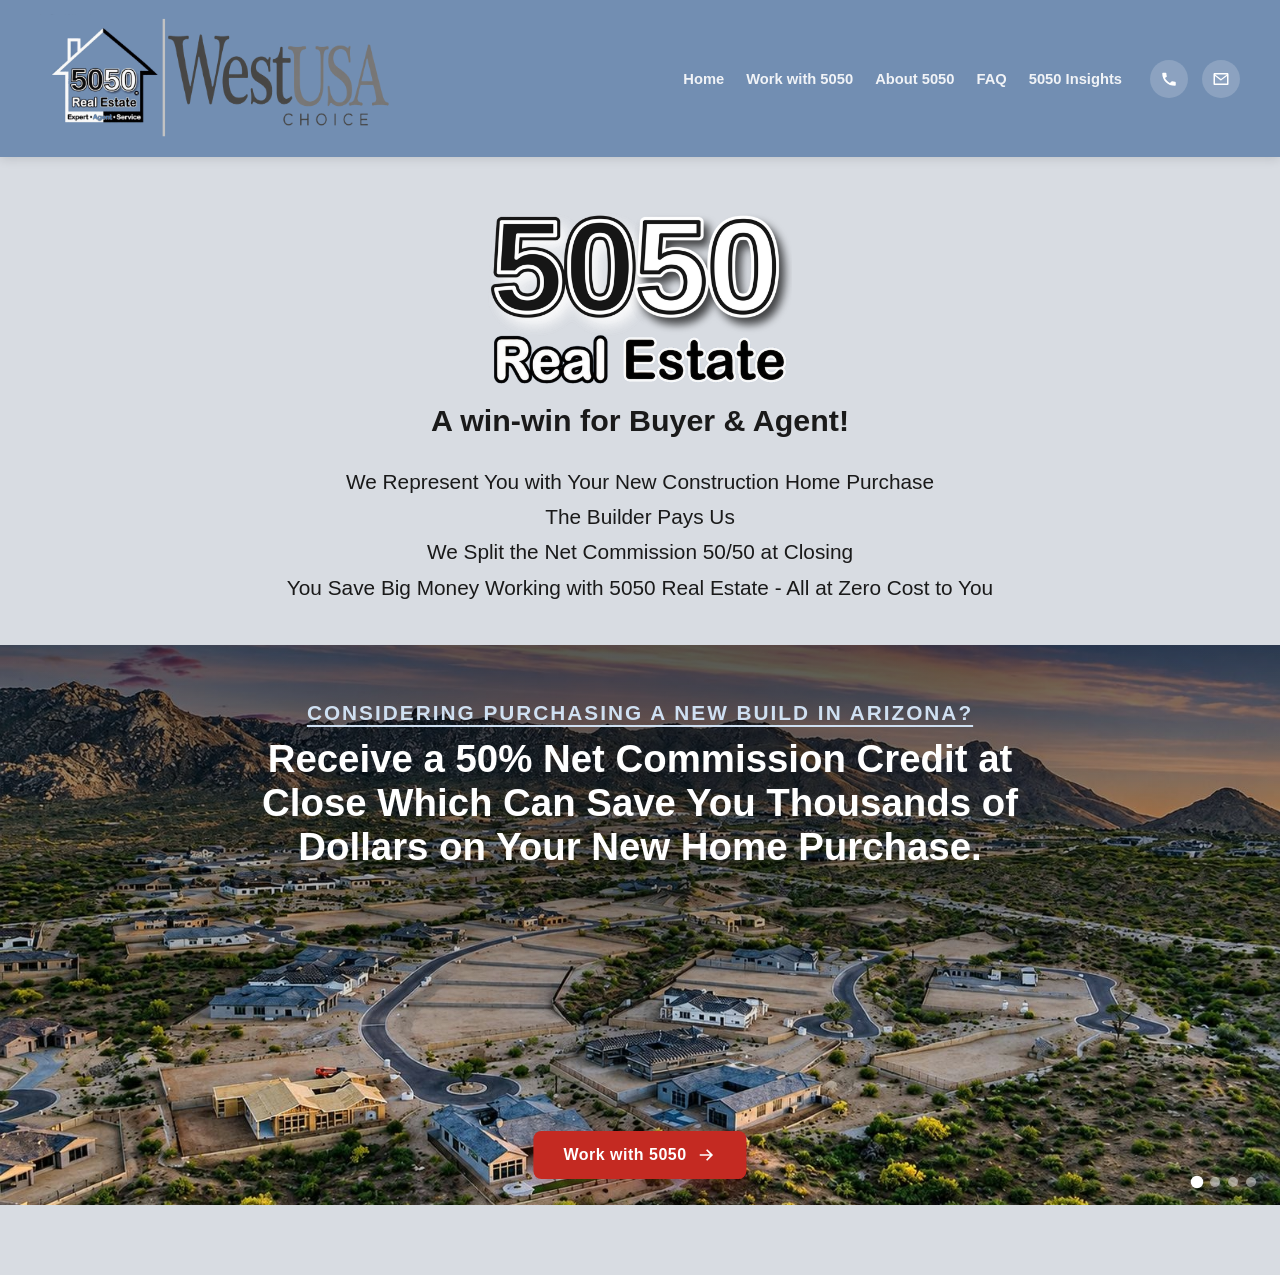
<file: index.html>
<!DOCTYPE html>
<!DOCTYPE html>

<html lang="en">
<head>
<meta charset="utf-8"/>
<meta content="width=device-width, initial-scale=1.0" name="viewport"/>
<link href="style.css" rel="stylesheet"/>
<title>5050 Real Estate | Save Thousands on Your New Construction Home | Phoenix, AZ</title>
<meta content="5050 Real Estate helps Phoenix-area buyers save thousands on new construction homes. Full-time, local, and always available." name="description"/>
<link href="https://www.5050realestate.com/" rel="canonical"/>
<meta content="website" property="og:type"/>
<meta content="5050 Real Estate" property="og:site_name"/>
<meta content="5050 Real Estate | Save Thousands on Your New Construction Home | Phoenix, AZ" property="og:title"/>
<meta content="5050 Real Estate helps Phoenix-area buyers save thousands on new construction homes. Full-time, local, and always available." property="og:description"/>
<meta content="https://www.5050realestate.com/" property="og:url"/>
<meta content="https://www.5050realestate.com/assets/og-image.jpg" property="og:image"/>
<meta content="summary_large_image" name="twitter:card"/>
<meta content="5050 Real Estate | Save Thousands on Your New Construction Home | Phoenix, AZ" name="twitter:title"/>
<meta content="5050 Real Estate helps Phoenix-area buyers save thousands on new construction homes. Full-time, local, and always available." name="twitter:description"/>
<meta content="https://www.5050realestate.com/assets/og-image.jpg" name="twitter:image"/>
<style>
  /* ---------- HERO HEADLINE ---------- */
  .hero-text {
    max-width: var(--max-width);
    margin: 56px auto 40px;
    text-align: center;
    padding: 0 20px;
  }

  h1 img.wordmark {
    max-width: min(100%, 304px);
    height: auto;
    display: block;
    margin: 0 auto;
  }

  .hero-subline {
    margin-top: 14px;
    font-size: clamp(1.4rem, 3vw, 1.9rem);
    color: var(--ink);
    font-weight: 800;
  }

  .hero-tagline {
    margin-top: 26px;
    font-size: clamp(1rem, 2vw, 1.3rem);
    color: var(--ink);
    font-weight: 500;
    line-height: 1.7;
    list-style: none;
  }

  .trust-list {
    max-width: 620px;
    margin: 34px auto 0;
    padding: 22px 0;
    border-top: 1px solid #D7DEE7;
    border-bottom: 1px solid #D7DEE7;
  }

  .trust-list p {
    font-size: clamp(0.85rem, 1.5vw, 1.05rem);
    font-weight: 800;
    letter-spacing: 2px;
    text-transform: uppercase;
    color: var(--ink);
    line-height: 2.1;
  }

  .cta-button {
    display: inline-flex;
    align-items: center;
    gap: 10px;
    margin-top: 34px;
    background: var(--cta-red);
    color: var(--white);
    font-weight: 800;
    font-size: 1.15rem;
    letter-spacing: 0.5px;
    padding: 18px 34px;
    border-radius: 8px;
    box-shadow: 0 8px 20px rgba(196, 42, 34, 0.3);
    transition: transform 0.15s, box-shadow 0.15s, background 0.15s;
  }

  .cta-button:hover, .cta-button:focus-visible {
    background: var(--cta-red-dark);
    transform: translateY(-2px);
    box-shadow: 0 10px 24px rgba(196, 42, 34, 0.4);
  }

  .cta-button svg {
    width: 20px;
    height: 20px;
    fill: var(--white);
  }

  .slide-cta {
    position: absolute;
    z-index: 3;
    left: 50%;
    bottom: 26px;
    transform: translateX(-50%);
    margin-top: 0;
    padding: 14px 30px;
    font-size: 1rem;
  }

  .slide-cta:hover, .slide-cta:focus-visible {
    transform: translateX(-50%) translateY(-2px);
  }

  /* ---------- CAROUSEL ---------- */
  .carousel {
    position: relative;
    width: 100%;
    max-width: none;
    margin: 0 0 70px;
    height: min(50vw, 560px);
    min-height: 320px;
    overflow: hidden;
  }

  .slide {
    position: absolute;
    inset: 0;
    display: flex;
    align-items: flex-start;
    justify-content: center;
    opacity: 0;
    transition: opacity 1s ease-in-out;
  }

  .slide.active { opacity: 1; }

  .slide-bg {
    position: absolute;
    inset: 0;
    display: block;
    overflow: hidden;
  }

  .slide-bg img {
    width: 100%;
    height: 100%;
    display: block;
    object-fit: cover;
    object-position: center;
  }

  .slide-overlay {
    position: absolute;
    inset: 0;
    background: linear-gradient(to bottom, rgba(0,0,0,0.55) 0%, rgba(0,0,0,0.15) 40%, rgba(0,0,0,0) 70%);
  }

  .slide-caption {
    position: relative;
    z-index: 2;
    color: var(--white);
    padding: 56px 48px 40px;
    max-width: 900px;
    text-align: center;
  }

  .slide-caption::before {
    content: "";
    position: absolute;
    z-index: -1;
    left: 50%;
    top: -60px;
    transform: translateX(-50%);
    width: min(160%, 1400px);
    height: calc(100% + 340px);
    background: radial-gradient(ellipse 65% 55% at center 30%, rgba(0,0,0,0.42) 0%, rgba(0,0,0,0.26) 35%, rgba(0,0,0,0.1) 60%, rgba(0,0,0,0) 100%);
  }

  .slide-caption .eyebrow {
    text-transform: uppercase;
    letter-spacing: 2px;
    font-size: clamp(1rem, 2vw, 1.3rem);
    font-weight: 800;
    color: #CFE0F2;
    margin-bottom: 12px;
    display: block;
    text-decoration: underline;
    text-underline-offset: 5px;
  }

  .slide-caption h2 {
    font-size: clamp(1.6rem, 3.4vw, 2.4rem);
    font-weight: 800;
    line-height: 1.15;
    margin-bottom: 10px;
  }

  .slide-caption p {
    font-size: clamp(0.95rem, 1.6vw, 1.1rem);
    color: #E8EEF6;
    font-weight: 500;
  }

  .carousel-dots {
    position: absolute;
    bottom: 18px;
    right: 24px;
    z-index: 3;
    display: flex;
    gap: 8px;
  }

  .carousel-dots button {
    width: 10px;
    height: 10px;
    border-radius: 50%;
    border: none;
    background: rgba(255,255,255,0.45);
    cursor: pointer;
    padding: 0;
    transition: background 0.2s, transform 0.2s;
  }

  .carousel-dots button.active {
    background: var(--white);
    transform: scale(1.25);
  }

  @media (max-width: 900px) {
    .hero-tagline {
      list-style: disc;
      text-align: left;
      max-width: 360px;
      margin-left: auto;
      margin-right: auto;
      padding-left: 1.3em;
    }
    .hero-tagline li {
      margin-bottom: 8px;
    }
    .hero-tagline li::marker {
      color: var(--brand-blue);
    }

    .carousel {
      height: auto;
      min-height: 480px;
    }

    .slide-caption {
      padding: 72px 20px 90px;
    }

    .slide-caption .eyebrow {
      font-size: 0.95rem;
    }

    .slide-caption h2 {
      font-size: 1.5rem;
    }

    .slide-cta {
      bottom: 18px;
      padding: 10px 22px;
      font-size: 0.9rem;
      white-space: nowrap;
      width: max-content;
      justify-content: center;
    }
  }
</style>
<meta content="index,follow,max-image-preview:large,max-snippet:-1,max-video-preview:-1" name="robots"/><meta content="#728EB2" name="theme-color"/><meta content="en_US" property="og:locale"/><meta content="image/jpeg" property="og:image:type"/><meta content="1200" property="og:image:width"/><meta content="630" property="og:image:height"/><meta content="5050 Real Estate — Phoenix, Arizona" property="og:image:alt"/><meta content="5050 Real Estate — Phoenix, Arizona" name="twitter:image:alt"/><link as="image" fetchpriority="high" href="assets/hero-community-aerial-1200.avif" imagesizes="100vw" imagesrcset="assets/hero-community-aerial-800.avif 800w, assets/hero-community-aerial-1200.avif 1200w, assets/hero-community-aerial.avif 1600w" rel="preload" type="image/avif"/><script type="application/ld+json">{"@context":"https://schema.org","@graph":[{"@type":"RealEstateAgent","@id":"https://www.5050realestate.com/#organization","name":"5050 Real Estate","url":"https://www.5050realestate.com/","logo":{"@type":"ImageObject","url":"https://www.5050realestate.com/assets/header-badge.png","width":2048,"height":735},"image":"https://www.5050realestate.com/assets/og-image.jpg","telephone":"+1-623-555-0150","email":"info@5050realestate.com","areaServed":{"@type":"Place","name":"Phoenix metropolitan area, Arizona"},"description":"5050 Real Estate represents buyers purchasing new construction homes in the Phoenix metro area and offers eligible buyers a commission credit at Close of Escrow."},{"@type":"WebSite","@id":"https://www.5050realestate.com/#website","url":"https://www.5050realestate.com/","name":"5050 Real Estate","publisher":{"@id":"https://www.5050realestate.com/#organization"},"inLanguage":"en-US"},{"@type":"WebPage","@id":"https://www.5050realestate.com/#webpage","url":"https://www.5050realestate.com/","name":"5050 Real Estate | Save Thousands on Your New Construction Home | Phoenix, AZ","description":"5050 Real Estate helps Phoenix-area buyers save thousands on new construction homes. Full-time, local, and always available.","isPartOf":{"@id":"https://www.5050realestate.com/#website"},"about":{"@id":"https://www.5050realestate.com/#organization"},"primaryImageOfPage":{"@type":"ImageObject","url":"https://www.5050realestate.com/assets/og-image.jpg","width":1200,"height":630},"inLanguage":"en-US"}]}</script></head>
<body><a class="skip-link" href="#main-content">Skip to main content</a>
<div class="header-wrap">
<header>
<div class="logo-block">
<picture><source srcset="assets/header-badge.webp" type="image/webp"/><img alt="5050 Real Estate, in partnership with WestUSA, Phoenix, Arizona" class="badge" decoding="async" height="735" src="assets/header-badge.png" width="2048"/></picture>
</div>
<div class="header-right">
<nav aria-label="Primary">
<a aria-current="page" href="index.html">Home</a>
<a href="work-with-5050.html">Work with 5050</a>
<a href="about.html">About 5050</a>
<a href="faq.html">FAQ</a>
<a href="insights.html">5050 Insights</a>
</nav>
<div class="contact-icons">
<a aria-label="Call 5050 Real Estate" href="tel:+16235550150">
<svg viewBox="0 0 24 24"><path d="M6.6 10.8c1.4 2.8 3.8 5.1 6.6 6.6l2.2-2.2c.3-.3.7-.4 1-.2 1.1.4 2.3.6 3.6.6.6 0 1 .4 1 1V20c0 .6-.4 1-1 1C10.4 21 3 13.6 3 4.5c0-.6.4-1 1-1h3.5c.6 0 1 .4 1 1 0 1.3.2 2.5.6 3.6.1.4 0 .8-.2 1L6.6 10.8z"></path></svg>
</a>
<a aria-label="Email 5050 Real Estate" href="mailto:info@5050realestate.com">
<svg viewBox="0 0 24 24"><path d="M2 5.5C2 4.7 2.7 4 3.5 4h17c.8 0 1.5.7 1.5 1.5v13c0 .8-.7 1.5-1.5 1.5h-17c-.8 0-1.5-.7-1.5-1.5v-13zm2.1.5 7.9 6 7.9-6H4.1zM20 7.9l-7.6 5.8a1 1 0 0 1-1.2 0L4 7.9V18h16V7.9z"></path></svg>
</a>
</div>
<button aria-controls="mobile-nav" aria-expanded="false" aria-label="Open menu" class="menu-toggle" id="menu-toggle">
<svg id="menu-icon" viewBox="0 0 24 24"><path d="M3 6h18v2H3V6zm0 5h18v2H3v-2zm0 5h18v2H3v-2z"></path></svg>
</button>
</div>
</header>
<div class="mobile-nav" id="mobile-nav">
<nav aria-label="Mobile Primary">
<a aria-current="page" href="index.html">Home</a>
<a href="work-with-5050.html">Work with 5050</a>
<a href="about.html">About 5050</a>
<a href="faq.html">FAQ</a>
<a href="insights.html">5050 Insights</a>
</nav>
</div>
</div><main id="main-content"><section class="hero-text">
<h1><span class="sr-only">5050 Real Estate — New Construction Buyer Commission Credit in Phoenix, Arizona</span><picture><source srcset="assets/wordmark-5050-realestate.webp" type="image/webp"/><img alt="" aria-hidden="true" class="wordmark" decoding="async" fetchpriority="high" height="606" src="assets/wordmark-5050-realestate.png" width="1050"/></picture></h1>
<p class="hero-subline">A win-win for Buyer &amp; Agent!</p>
<ul class="hero-tagline">
<li>We Represent You with Your New Construction Home Purchase</li>
<li>The Builder Pays Us</li>
<li>We Split the Net Commission 50/50 at Closing</li>
<li>You Save Big Money Working with 5050 Real Estate - All at Zero Cost to You</li>
</ul>
</section><section aria-label="Why choose 5050 Real Estate" aria-roledescription="carousel" class="carousel" id="carousel">
<div class="slide active" data-loaded="true">
<picture class="slide-bg"><source sizes="100vw" srcset="assets/hero-community-aerial-800.avif 800w, assets/hero-community-aerial-1200.avif 1200w, assets/hero-community-aerial.avif 1600w" type="image/avif"/><img alt="" aria-hidden="true" decoding="async" fetchpriority="high" height="921" loading="eager" sizes="100vw" src="assets/hero-community-aerial.jpg" width="1600"/></picture>
<div class="slide-overlay"></div>
<div class="slide-caption">
<span class="eyebrow">Considering Purchasing a New Build in Arizona?</span>
<h2>Receive a 50% Net Commission Credit at Close Which Can Save You Thousands of Dollars on Your New Home Purchase.</h2>
</div>
<a class="cta-button slide-cta" href="work-with-5050.html">
      Work with 5050
      <svg viewBox="0 0 24 24"><path d="M13 5l7 7-7 7-1.4-1.4L16.2 13H4v-2h12.2l-4.6-4.6z"></path></svg>
</a>
</div>
<div class="slide">
<picture class="slide-bg"><source data-srcset="assets/hero-framing-exterior-800.avif 800w, assets/hero-framing-exterior-1200.avif 1200w, assets/hero-framing-exterior.avif 1600w" sizes="100vw" type="image/avif"/><img alt="" aria-hidden="true" data-src="assets/hero-framing-exterior.jpg" decoding="async" height="944" loading="lazy" sizes="100vw" src="[data-uri]" style="object-position: center 15%;" width="1600"/></picture>
<div class="slide-overlay"></div>
<div class="slide-caption">
<span class="eyebrow">You're In Control of Your Commission Credit Savings</span>
<h2>Use Your Commission Credit to Reduce Your Overall Cost or Apply It Towards Builder Upgrades.</h2>
</div>
<a class="cta-button slide-cta" href="work-with-5050.html">
      Work with 5050
      <svg viewBox="0 0 24 24"><path d="M13 5l7 7-7 7-1.4-1.4L16.2 13H4v-2h12.2l-4.6-4.6z"></path></svg>
</a>
</div>
<div class="slide">
<picture class="slide-bg"><source data-srcset="assets/hero-framing-interior-800.avif 800w, assets/hero-framing-interior-1200.avif 1200w, assets/hero-framing-interior.avif 1600w" sizes="100vw" type="image/avif"/><img alt="" aria-hidden="true" data-src="assets/hero-framing-interior.jpg" decoding="async" height="908" loading="lazy" sizes="100vw" src="[data-uri]" width="1600"/></picture>
<div class="slide-overlay"></div>
<div class="slide-caption">
<span class="eyebrow">Built-In Buyer Rebate</span>
<h2>Don't Overpay! Get Commission Credit at Closing.</h2>
</div>
<a class="cta-button slide-cta" href="work-with-5050.html">
      Work with 5050
      <svg viewBox="0 0 24 24"><path d="M13 5l7 7-7 7-1.4-1.4L16.2 13H4v-2h12.2l-4.6-4.6z"></path></svg>
</a>
</div>
<div class="slide">
<picture class="slide-bg"><source data-srcset="assets/hero-living-room-800.avif 800w, assets/hero-living-room-1200.avif 1200w, assets/hero-living-room.avif 1586w" sizes="100vw" type="image/avif"/><img alt="" aria-hidden="true" data-src="assets/hero-living-room.jpg" decoding="async" height="992" loading="lazy" sizes="100vw" src="[data-uri]" width="1586"/></picture>
<div class="slide-overlay"></div>
<div class="slide-caption">
<span class="eyebrow">A Win-Win! Buy a Brand New Home and Save!</span>
<h2>Part of our commission goes back to you. Enjoy Your Beautiful Brand New Home Knowing You Got a Great Deal.</h2>
</div>
<a class="cta-button slide-cta" href="work-with-5050.html">
      Work with 5050
      <svg viewBox="0 0 24 24"><path d="M13 5l7 7-7 7-1.4-1.4L16.2 13H4v-2h12.2l-4.6-4.6z"></path></svg>
</a>
</div>
<div class="carousel-dots" id="carousel-dots"></div>
</section></main>




<script defer="" src="js/site.js"></script><script defer="" src="js/home.js"></script></body>
</html>
</file>
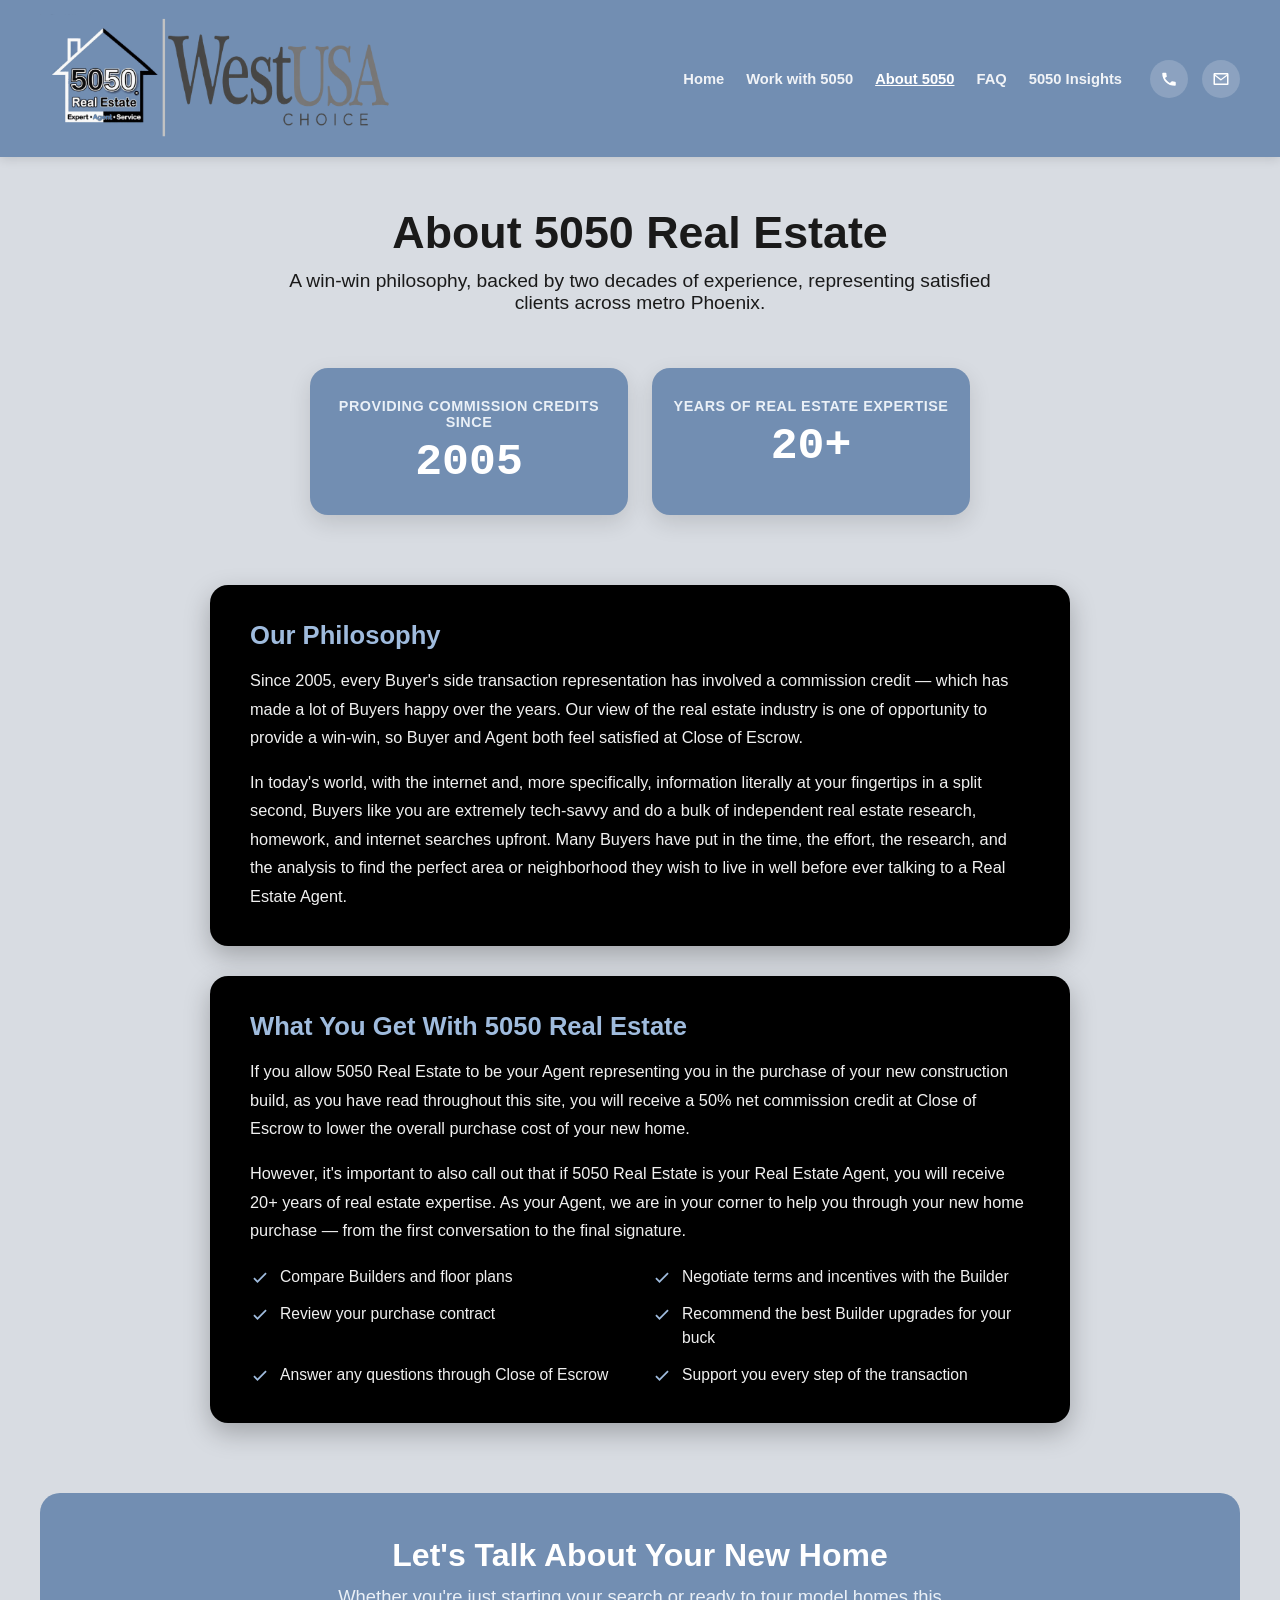
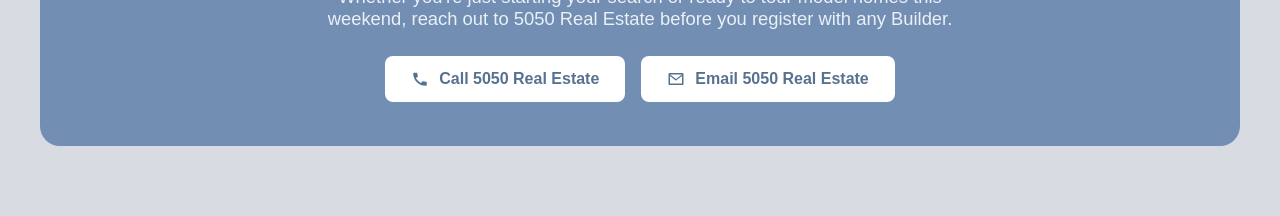
<file: about.html>
<!DOCTYPE html>
<!DOCTYPE html>

<html lang="en">
<head>
<meta charset="utf-8"/>
<meta content="width=device-width, initial-scale=1.0" name="viewport"/>
<link href="style.css" rel="stylesheet"/>
<title>About 5050 Real Estate | 20+ Years of Experience, Since 2005 | Phoenix, AZ</title>
<meta content="Since 2005, 5050 Real Estate has provided Buyer's side representation with a commission credit at Close of Escrow, backed by 20+ years of real estate expertise." name="description"/>
<link href="https://www.5050realestate.com/about.html" rel="canonical"/>
<meta content="website" property="og:type"/>
<meta content="5050 Real Estate" property="og:site_name"/>
<meta content="About 5050 Real Estate | 20+ Years of Experience, Since 2005 | Phoenix, AZ" property="og:title"/>
<meta content="Since 2005, 5050 Real Estate has provided Buyer's side representation with a commission credit at Close of Escrow, backed by 20+ years of real estate expertise." property="og:description"/>
<meta content="https://www.5050realestate.com/about.html" property="og:url"/>
<meta content="https://www.5050realestate.com/assets/og-image.jpg" property="og:image"/>
<meta content="summary_large_image" name="twitter:card"/>
<meta content="About 5050 Real Estate | 20+ Years of Experience, Since 2005 | Phoenix, AZ" name="twitter:title"/>
<meta content="Since 2005, 5050 Real Estate has provided Buyer's side representation with a commission credit at Close of Escrow, backed by 20+ years of real estate expertise." name="twitter:description"/>
<meta content="https://www.5050realestate.com/assets/og-image.jpg" name="twitter:image"/>
<style>
  /* ---------- STATS ---------- */
  .stats-row {
    max-width: 700px;
    margin: 44px auto 10px;
    padding: 0 20px;
    display: flex;
    gap: 24px;
    justify-content: center;
  }

  .stat-card {
    flex: 1;
    background: var(--brand-blue);
    color: var(--white);
    border-radius: 18px;
    padding: 30px 20px;
    text-align: center;
    box-shadow: 0 8px 22px rgba(0,0,0,0.12);
  }

  .stat-number {
    font-size: clamp(2rem, 5vw, 2.8rem);
    font-weight: 900;
    font-family: 'Courier New', monospace;
    line-height: 1;
    margin-top: 10px;
  }

  .stat-label {
    font-size: 0.9rem;
    font-weight: 700;
    text-transform: uppercase;
    letter-spacing: 0.5px;
    color: #EAF0F7;
  }

  /* ---------- CONTENT CARDS ---------- */
  .content-section {
    max-width: 900px;
    margin: 0 auto;
    padding: 60px 20px 20px;
  }

  .content-card {
    background: #000000;
    border-radius: 18px;
    box-shadow: 0 10px 26px rgba(0,0,0,0.25);
    padding: 36px 40px;
    margin-bottom: 30px;
  }

  .content-card h2 {
    font-size: clamp(1.25rem, 2.6vw, 1.6rem);
    color: #9FBBDD;
    font-weight: 800;
    margin-bottom: 16px;
  }

  .content-card p {
    font-size: 1.02rem;
    line-height: 1.75;
    color: #F0F0F0;
    margin-bottom: 16px;
  }

  .content-card p:last-child { margin-bottom: 0; }

  .service-list {
    list-style: none;
    margin-top: 20px;
    display: grid;
    grid-template-columns: repeat(2, 1fr);
    gap: 14px 24px;
  }

  .service-list li {
    display: flex;
    align-items: flex-start;
    gap: 10px;
    font-size: 0.98rem;
    line-height: 1.5;
    color: #F0F0F0;
  }

  .service-list li svg {
    flex: 0 0 auto;
    width: 20px;
    height: 20px;
    fill: #9FBBDD;
    margin-top: 2px;
  }

  @media (max-width: 900px) {
    .stats-row {
      flex-direction: column;
      max-width: 320px;
    }

    .content-card {
      padding: 28px 24px;
    }

    .service-list {
      grid-template-columns: 1fr;
    }
  }
</style>
<meta content="index,follow,max-image-preview:large,max-snippet:-1,max-video-preview:-1" name="robots"/><meta content="#728EB2" name="theme-color"/><meta content="en_US" property="og:locale"/><meta content="image/jpeg" property="og:image:type"/><meta content="1200" property="og:image:width"/><meta content="630" property="og:image:height"/><meta content="5050 Real Estate — Phoenix, Arizona" property="og:image:alt"/><meta content="5050 Real Estate — Phoenix, Arizona" name="twitter:image:alt"/><script type="application/ld+json">{"@context":"https://schema.org","@graph":[{"@type":"RealEstateAgent","@id":"https://www.5050realestate.com/#organization","name":"5050 Real Estate","url":"https://www.5050realestate.com/","logo":{"@type":"ImageObject","url":"https://www.5050realestate.com/assets/header-badge.png","width":615,"height":280},"image":"https://www.5050realestate.com/assets/og-image.jpg","telephone":"+1-623-555-0150","email":"info@5050realestate.com","areaServed":{"@type":"Place","name":"Phoenix metropolitan area, Arizona"},"description":"5050 Real Estate represents buyers purchasing new construction homes in the Phoenix metro area and offers eligible buyers a commission credit at Close of Escrow."},{"@type":"WebSite","@id":"https://www.5050realestate.com/#website","url":"https://www.5050realestate.com/","name":"5050 Real Estate","publisher":{"@id":"https://www.5050realestate.com/#organization"},"inLanguage":"en-US"},{"@type":"AboutPage","@id":"https://www.5050realestate.com/about.html#webpage","url":"https://www.5050realestate.com/about.html","name":"About 5050 Real Estate | 20+ Years of Experience, Since 2005 | Phoenix, AZ","description":"Since 2005, 5050 Real Estate has provided Buyer's side representation with a commission credit at Close of Escrow, backed by 20+ years of real estate expertise.","isPartOf":{"@id":"https://www.5050realestate.com/#website"},"about":{"@id":"https://www.5050realestate.com/#organization"},"primaryImageOfPage":{"@type":"ImageObject","url":"https://www.5050realestate.com/assets/og-image.jpg","width":1200,"height":630},"inLanguage":"en-US"},{"@type":"BreadcrumbList","@id":"https://www.5050realestate.com/about.html#breadcrumb","itemListElement":[{"@type":"ListItem","position":1,"name":"Home","item":"https://www.5050realestate.com/"},{"@type":"ListItem","position":2,"name":"About 5050","item":"https://www.5050realestate.com/about.html"}]}]}</script></head>
<body><a class="skip-link" href="#main-content">Skip to main content</a>
<div class="header-wrap">
<header>
<div class="logo-block">
<picture><source srcset="assets/header-badge.webp" type="image/webp"/><img alt="5050 Real Estate, in partnership with WestUSA, Phoenix, Arizona" class="badge" decoding="async" height="280" src="assets/header-badge.png" width="615"/></picture>
</div>
<div class="header-right">
<nav aria-label="Primary">
<a href="index.html">Home</a>
<a href="work-with-5050.html">Work with 5050</a>
<a aria-current="page" class="current" href="about.html">About 5050</a>
<a href="faq.html">FAQ</a>
<a href="insights.html">5050 Insights</a>
</nav>
<div class="contact-icons">
<a aria-label="Call 5050 Real Estate" href="tel:+16235550150">
<svg viewBox="0 0 24 24"><path d="M6.6 10.8c1.4 2.8 3.8 5.1 6.6 6.6l2.2-2.2c.3-.3.7-.4 1-.2 1.1.4 2.3.6 3.6.6.6 0 1 .4 1 1V20c0 .6-.4 1-1 1C10.4 21 3 13.6 3 4.5c0-.6.4-1 1-1h3.5c.6 0 1 .4 1 1 0 1.3.2 2.5.6 3.6.1.4 0 .8-.2 1L6.6 10.8z"></path></svg>
</a>
<a aria-label="Email 5050 Real Estate" href="mailto:info@5050realestate.com">
<svg viewBox="0 0 24 24"><path d="M2 5.5C2 4.7 2.7 4 3.5 4h17c.8 0 1.5.7 1.5 1.5v13c0 .8-.7 1.5-1.5 1.5h-17c-.8 0-1.5-.7-1.5-1.5v-13zm2.1.5 7.9 6 7.9-6H4.1zM20 7.9l-7.6 5.8a1 1 0 0 1-1.2 0L4 7.9V18h16V7.9z"></path></svg>
</a>
</div>
<button aria-controls="mobile-nav" aria-expanded="false" aria-label="Open menu" class="menu-toggle" id="menu-toggle">
<svg id="menu-icon" viewBox="0 0 24 24"><path d="M3 6h18v2H3V6zm0 5h18v2H3v-2zm0 5h18v2H3v-2z"></path></svg>
</button>
</div>
</header>
<div class="mobile-nav" id="mobile-nav">
<nav aria-label="Mobile Primary">
<a href="index.html">Home</a>
<a href="work-with-5050.html">Work with 5050</a>
<a aria-current="page" class="current" href="about.html">About 5050</a>
<a href="faq.html">FAQ</a>
<a href="insights.html">5050 Insights</a>
</nav>
</div>
</div><main id="main-content"><section class="page-intro">
<h1>About 5050 Real Estate</h1>
<p>A win-win philosophy, backed by two decades of experience, representing satisfied clients across metro Phoenix.</p>
</section><div class="stats-row">
<div class="stat-card">
<div class="stat-label">Providing Commission Credits Since</div>
<div class="stat-number">2005</div>
</div>
<div class="stat-card">
<div class="stat-label">Years of Real Estate Expertise</div>
<div class="stat-number">20+</div>
</div>
</div><section class="content-section">
<div class="content-card">
<h2>Our Philosophy</h2>
<p>Since 2005, every Buyer's side transaction representation has involved a commission credit — which has made a lot of Buyers happy over the years. Our view of the real estate industry is one of opportunity to provide a win-win, so Buyer and Agent both feel satisfied at Close of Escrow.</p>
<p>In today's world, with the internet and, more specifically, information literally at your fingertips in a split second, Buyers like you are extremely tech-savvy and do a bulk of independent real estate research, homework, and internet searches upfront. Many Buyers have put in the time, the effort, the research, and the analysis to find the perfect area or neighborhood they wish to live in well before ever talking to a Real Estate Agent.</p>
</div>
<div class="content-card">
<h2>What You Get With 5050 Real Estate</h2>
<p>If you allow 5050 Real Estate to be your Agent representing you in the purchase of your new construction build, as you have read throughout this site, you will receive a 50% net commission credit at Close of Escrow to lower the overall purchase cost of your new home.</p>
<p>However, it's important to also call out that if 5050 Real Estate is your Real Estate Agent, you will receive 20+ years of real estate expertise. As your Agent, we are in your corner to help you through your new home purchase — from the first conversation to the final signature.</p>
<ul class="service-list">
<li>
<svg viewBox="0 0 24 24"><path d="M9 16.2l-3.5-3.5L4 14.2l5 5 11-11-1.5-1.5z"></path></svg>
        Compare Builders and floor plans
      </li>
<li>
<svg viewBox="0 0 24 24"><path d="M9 16.2l-3.5-3.5L4 14.2l5 5 11-11-1.5-1.5z"></path></svg>
        Negotiate terms and incentives with the Builder
      </li>
<li>
<svg viewBox="0 0 24 24"><path d="M9 16.2l-3.5-3.5L4 14.2l5 5 11-11-1.5-1.5z"></path></svg>
        Review your purchase contract
      </li>
<li>
<svg viewBox="0 0 24 24"><path d="M9 16.2l-3.5-3.5L4 14.2l5 5 11-11-1.5-1.5z"></path></svg>
        Recommend the best Builder upgrades for your buck
      </li>
<li>
<svg viewBox="0 0 24 24"><path d="M9 16.2l-3.5-3.5L4 14.2l5 5 11-11-1.5-1.5z"></path></svg>
        Answer any questions through Close of Escrow
      </li>
<li>
<svg viewBox="0 0 24 24"><path d="M9 16.2l-3.5-3.5L4 14.2l5 5 11-11-1.5-1.5z"></path></svg>
        Support you every step of the transaction
      </li>
</ul>
</div>
</section><section class="cta-section">
<div class="cta-box">
<h2>Let's Talk About Your New Home</h2>
<p>Whether you're just starting your search or ready to tour model homes this weekend, reach out to 5050 Real Estate before you register with any Builder.</p>
<div class="cta-buttons">
<a href="tel:+16235550150">
<svg viewBox="0 0 24 24"><path d="M6.6 10.8c1.4 2.8 3.8 5.1 6.6 6.6l2.2-2.2c.3-.3.7-.4 1-.2 1.1.4 2.3.6 3.6.6.6 0 1 .4 1 1V20c0 .6-.4 1-1 1C10.4 21 3 13.6 3 4.5c0-.6.4-1 1-1h3.5c.6 0 1 .4 1 1 0 1.3.2 2.5.6 3.6.1.4 0 .8-.2 1L6.6 10.8z"></path></svg>
        Call 5050 Real Estate
      </a>
<a href="mailto:info@5050realestate.com">
<svg viewBox="0 0 24 24"><path d="M2 5.5C2 4.7 2.7 4 3.5 4h17c.8 0 1.5.7 1.5 1.5v13c0 .8-.7 1.5-1.5 1.5h-17c-.8 0-1.5-.7-1.5-1.5v-13zm2.1.5 7.9 6 7.9-6H4.1zM20 7.9l-7.6 5.8a1 1 0 0 1-1.2 0L4 7.9V18h16V7.9z"></path></svg>
        Email 5050 Real Estate
      </a>
</div>
</div>
</section></main>





<script defer="" src="js/site.js"></script></body>
</html>
</file>
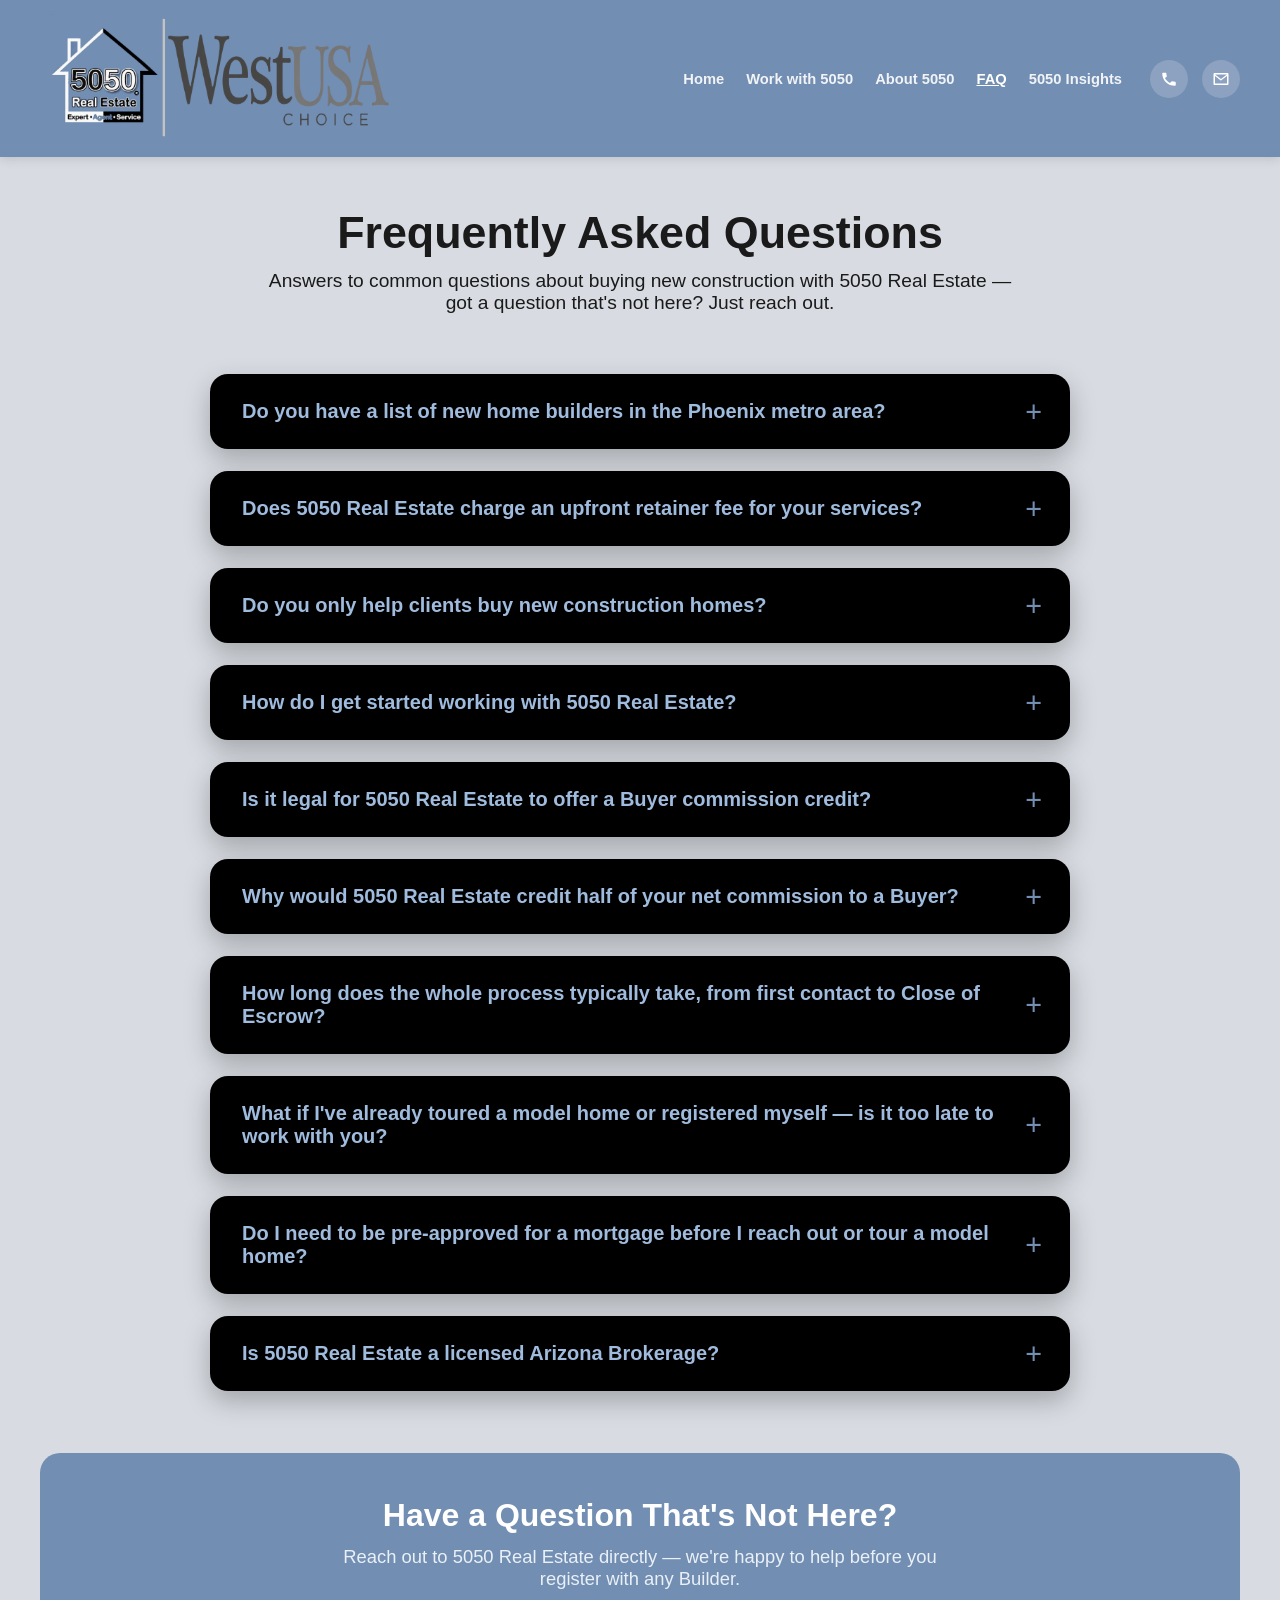
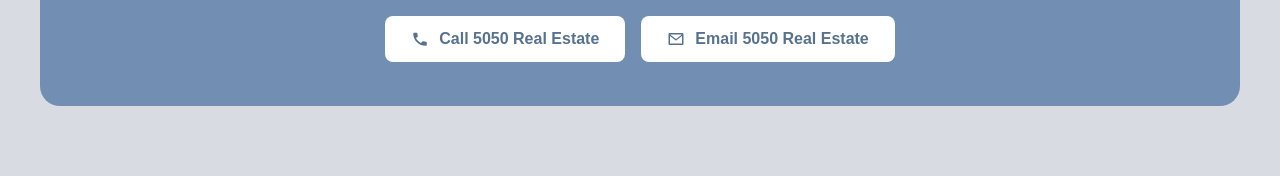
<file: faq.html>
<!DOCTYPE html>
<!DOCTYPE html>

<html lang="en">
<head>
<meta charset="utf-8"/>
<meta content="width=device-width, initial-scale=1.0" name="viewport"/>
<link href="style.css" rel="stylesheet"/>
<title>FAQ | 5050 Real Estate | Phoenix, AZ</title>
<meta content="Frequently asked questions about buying a new construction home with 5050 Real Estate, plus a directory of Phoenix metro new home builders." name="description"/>
<link href="https://www.5050realestate.com/faq.html" rel="canonical"/>
<meta content="website" property="og:type"/>
<meta content="5050 Real Estate" property="og:site_name"/>
<meta content="FAQ | 5050 Real Estate | Phoenix, AZ" property="og:title"/>
<meta content="Frequently asked questions about buying a new construction home with 5050 Real Estate, plus a directory of Phoenix metro new home builders." property="og:description"/>
<meta content="https://www.5050realestate.com/faq.html" property="og:url"/>
<meta content="https://www.5050realestate.com/assets/og-image.jpg" property="og:image"/>
<meta content="summary_large_image" name="twitter:card"/>
<meta content="FAQ | 5050 Real Estate | Phoenix, AZ" name="twitter:title"/>
<meta content="Frequently asked questions about buying a new construction home with 5050 Real Estate, plus a directory of Phoenix metro new home builders." name="twitter:description"/>
<meta content="https://www.5050realestate.com/assets/og-image.jpg" name="twitter:image"/>
<style>
  /* ---------- FAQ ACCORDION ---------- */
  .faq-section {
    max-width: 900px;
    margin: 0 auto;
    padding: 50px 20px 20px;
  }

  .faq-item {
    background: #000000;
    border-radius: 18px;
    box-shadow: 0 10px 26px rgba(0,0,0,0.25);
    margin-bottom: 22px;
    overflow: hidden;
  }

  .faq-item summary {
    list-style: none;
    cursor: pointer;
    padding: 26px 60px 26px 32px;
    position: relative;
    font-size: clamp(1.05rem, 2.2vw, 1.25rem);
    font-weight: 800;
    color: #9FBBDD;
  }

  .faq-item summary::-webkit-details-marker {
    display: none;
  }

  .faq-item summary::after {
    content: "+";
    position: absolute;
    right: 28px;
    top: 50%;
    transform: translateY(-50%);
    font-size: 1.8rem;
    font-weight: 400;
    color: var(--brand-blue);
    transition: transform 0.2s;
    line-height: 1;
  }

  .faq-item[open] summary::after {
    content: "\2212";
  }

  .faq-answer {
    padding: 4px 32px 30px;
    color: #F0F0F0;
    font-size: 1rem;
    line-height: 1.7;
  }

  .faq-answer p {
    margin-bottom: 14px;
  }

  .faq-answer p:last-child {
    margin-bottom: 0;
  }

  .builder-grid {
    display: grid;
    grid-template-columns: repeat(2, 1fr);
    gap: 10px 28px;
    margin-top: 10px;
  }

  .builder-row {
    display: flex;
    justify-content: space-between;
    align-items: baseline;
    gap: 10px;
    padding: 9px 0;
    border-bottom: 1px solid rgba(255,255,255,0.12);
  }

  .builder-name {
    font-weight: 600;
    color: var(--white);
    white-space: nowrap;
  }

  .builder-link {
    color: #9FBBDD;
    text-decoration: underline;
    text-underline-offset: 2px;
    font-size: 0.92rem;
    white-space: nowrap;
    overflow: hidden;
    text-overflow: ellipsis;
  }

  .builder-link:hover, .builder-link:focus-visible {
    color: var(--white);
  }

  @media (max-width: 900px) {
    .faq-item summary {
      padding: 22px 50px 22px 22px;
    }

    .faq-answer {
      padding: 4px 22px 26px;
    }

    .builder-grid {
      grid-template-columns: 1fr;
    }

    .builder-row {
      flex-direction: column;
      gap: 2px;
    }
  }
</style>
<meta content="index,follow,max-image-preview:large,max-snippet:-1,max-video-preview:-1" name="robots"/><meta content="#728EB2" name="theme-color"/><meta content="en_US" property="og:locale"/><meta content="image/jpeg" property="og:image:type"/><meta content="1200" property="og:image:width"/><meta content="630" property="og:image:height"/><meta content="5050 Real Estate — Phoenix, Arizona" property="og:image:alt"/><meta content="5050 Real Estate — Phoenix, Arizona" name="twitter:image:alt"/><script type="application/ld+json">{"@context":"https://schema.org","@graph":[{"@type":"RealEstateAgent","@id":"https://www.5050realestate.com/#organization","name":"5050 Real Estate","url":"https://www.5050realestate.com/","logo":{"@type":"ImageObject","url":"https://www.5050realestate.com/assets/header-badge.png","width":615,"height":280},"image":"https://www.5050realestate.com/assets/og-image.jpg","telephone":"+1-623-555-0150","email":"info@5050realestate.com","areaServed":{"@type":"Place","name":"Phoenix metropolitan area, Arizona"},"description":"5050 Real Estate represents buyers purchasing new construction homes in the Phoenix metro area and offers eligible buyers a commission credit at Close of Escrow."},{"@type":"WebSite","@id":"https://www.5050realestate.com/#website","url":"https://www.5050realestate.com/","name":"5050 Real Estate","publisher":{"@id":"https://www.5050realestate.com/#organization"},"inLanguage":"en-US"},{"@type":"FAQPage","@id":"https://www.5050realestate.com/faq.html#webpage","url":"https://www.5050realestate.com/faq.html","name":"FAQ | 5050 Real Estate | Phoenix, AZ","description":"Frequently asked questions about buying a new construction home with 5050 Real Estate, plus a directory of Phoenix metro new home builders.","isPartOf":{"@id":"https://www.5050realestate.com/#website"},"about":{"@id":"https://www.5050realestate.com/#organization"},"primaryImageOfPage":{"@type":"ImageObject","url":"https://www.5050realestate.com/assets/og-image.jpg","width":1200,"height":630},"inLanguage":"en-US","mainEntity":[{"@type":"Question","name":"Do you have a list of new home builders in the Phoenix metro area?","acceptedAnswer":{"@type":"Answer","text":"Yes — here's a directory of new home builders active in the Phoenix metro area: Ashton Woods Homes ashtonwoods.com Beazer Homes beazer.com Bela Flor Communities belaflor.com Blandford Homes blandfordhomes.com Brighton Homes brightonhomesaz.com Brookfield Residential brookfieldresidential.com Cachet Homes cachethomes.net Calvis Wyant Luxury Homes calviswyant.com Camelot Homes camelothomes.com Centex centex.com Century Communities centurycommunities.com Cullum Homes cullumhomes.com D.R. Horton drhorton.com David Weekley Homes davidweekleyhomes.com Del Webb delwebb.com DRB Homes drbhomes.com Dream Finders Homes dreamfindershomes.com Elliott Homes elliotthomes.com Emery Lane Homes emerylanehomes.com Fratantoni Luxury Estates fratantoniluxuryestates.com Fulton Homes fultonhomes.com K. Hovnanian Homes khov.com KB Home kbhome.com Lennar lennar.com LGI Homes lgihomes.com Mattamy Homes mattamyhomes.com Meritage Homes meritagehomes.com NextGen Builders nextgenbuildersaz.com Pulte Homes pulte.com Richmond American Homes richmondamerican.com Risewell Homes risewellhomes.com Robson Communities robson.com Scott Communities scottcommunities.com Shea Homes sheahomes.com Starlight Homes starlighthomes.com Taylor Morrison taylormorrison.com Toll Brothers tollbrothers.com Tri Pointe Homes tripointehomes.com VIP Homes viphomes.com William Ryan Homes williamryanhomes.com 4 Gen Homes 4genhomes.com Remember — call 5050 Real Estate before you register with any of these builders, so we can make sure you receive your commission credit at Close of Escrow."}},{"@type":"Question","name":"Does 5050 Real Estate charge an upfront retainer fee for your services?","acceptedAnswer":{"@type":"Answer","text":"5050 Real Estate has never charged and will continue to never charge an upfront retainer fee."}},{"@type":"Question","name":"Do you only help clients buy new construction homes?","acceptedAnswer":{"@type":"Answer","text":"At this point in time, 5050 Real Estate is only representing Buyers with the purchase of new construction homes. However, as Don Corleone said, “Make me an offer I can't refuse.” You never know — it doesn't hurt to ask."}},{"@type":"Question","name":"How do I get started working with 5050 Real Estate?","acceptedAnswer":{"@type":"Answer","text":"Check the Work with 5050 link on the website. Please reach out before registering with a new home Builder."}},{"@type":"Question","name":"Is it legal for 5050 Real Estate to offer a Buyer commission credit?","acceptedAnswer":{"@type":"Answer","text":"Yes, offering a commission credit to a Buyer in a real estate transaction is 100% legal in the State of Arizona, provided it is fully disclosed to all parties of the transaction as well as the lender, and the credit is paid through the licensed brokerage. The commission credit essentially lowers the Buyer's transactional expenses, such as closing costs, prepaid expenses (like HOA or taxes), etc. 5050 Real Estate cannot and will not offer you cash in hand as the commission credit, because doing so would be illegal. However, the commission credit you receive on your closing costs, prepaid expenses, etc. is a savings and is money you don't have to spend during your transaction."}},{"@type":"Question","name":"Why would 5050 Real Estate credit half of your net commission to a Buyer?","acceptedAnswer":{"@type":"Answer","text":"The business model is a win-win; 5050 Real Estate gets the opportunity to meet and represent Buyers purchasing a beautiful, brand-new home; Buyers get the opportunity to receive outstanding service and save some money on their beautiful, brand-new home. Everyone wins — we make money representing awesome clients, and you save money purchasing an awesome home."}},{"@type":"Question","name":"How long does the whole process typically take, from first contact to Close of Escrow?","acceptedAnswer":{"@type":"Answer","text":"It depends. Building a home from scratch could take approximately 6–9 months. However, many Builders have “quick move-in homes” available where the process can be condensed to just a few weeks."}},{"@type":"Question","name":"What if I've already toured a model home or registered myself — is it too late to work with you?","acceptedAnswer":{"@type":"Answer","text":"Call us — we can discuss your exact situation. Registrations do expire, so there's potentially still a chance to work together. Just call, and we can discuss."}},{"@type":"Question","name":"Do I need to be pre-approved for a mortgage before I reach out or tour a model home?","acceptedAnswer":{"@type":"Answer","text":"Technically, no — you do not need to be pre-approved beforehand. But it is always a good idea to know how much home you can afford before starting the home purchase process. Pre-approval beforehand is not a bad idea."}},{"@type":"Question","name":"Is 5050 Real Estate a licensed Arizona Brokerage?","acceptedAnswer":{"@type":"Answer","text":"“5050 Real Estate” is a United States Patent & Trademark Office (USPTO) registered trademark in International Class 036: Real estate agency services. The federal trademark was issued in 2023, and the mark has been used in commerce since 2010. Agent Brokerage is WestUSA Choice, an affiliated entity and subagent of WestUSA Realty, which was founded in 1986 in Phoenix, Arizona."}}]},{"@type":"BreadcrumbList","@id":"https://www.5050realestate.com/faq.html#breadcrumb","itemListElement":[{"@type":"ListItem","position":1,"name":"Home","item":"https://www.5050realestate.com/"},{"@type":"ListItem","position":2,"name":"FAQ","item":"https://www.5050realestate.com/faq.html"}]}]}</script></head>
<body><a class="skip-link" href="#main-content">Skip to main content</a>
<div class="header-wrap">
<header>
<div class="logo-block">
<picture><source srcset="assets/header-badge.webp" type="image/webp"/><img alt="5050 Real Estate, in partnership with WestUSA, Phoenix, Arizona" class="badge" decoding="async" height="280" src="assets/header-badge.png" width="615"/></picture>
</div>
<div class="header-right">
<nav aria-label="Primary">
<a href="index.html">Home</a>
<a href="work-with-5050.html">Work with 5050</a>
<a href="about.html">About 5050</a>
<a aria-current="page" class="current" href="faq.html">FAQ</a>
<a href="insights.html">5050 Insights</a>
</nav>
<div class="contact-icons">
<a aria-label="Call 5050 Real Estate" href="tel:+16235550150">
<svg viewBox="0 0 24 24"><path d="M6.6 10.8c1.4 2.8 3.8 5.1 6.6 6.6l2.2-2.2c.3-.3.7-.4 1-.2 1.1.4 2.3.6 3.6.6.6 0 1 .4 1 1V20c0 .6-.4 1-1 1C10.4 21 3 13.6 3 4.5c0-.6.4-1 1-1h3.5c.6 0 1 .4 1 1 0 1.3.2 2.5.6 3.6.1.4 0 .8-.2 1L6.6 10.8z"></path></svg>
</a>
<a aria-label="Email 5050 Real Estate" href="mailto:info@5050realestate.com">
<svg viewBox="0 0 24 24"><path d="M2 5.5C2 4.7 2.7 4 3.5 4h17c.8 0 1.5.7 1.5 1.5v13c0 .8-.7 1.5-1.5 1.5h-17c-.8 0-1.5-.7-1.5-1.5v-13zm2.1.5 7.9 6 7.9-6H4.1zM20 7.9l-7.6 5.8a1 1 0 0 1-1.2 0L4 7.9V18h16V7.9z"></path></svg>
</a>
</div>
<button aria-controls="mobile-nav" aria-expanded="false" aria-label="Open menu" class="menu-toggle" id="menu-toggle">
<svg id="menu-icon" viewBox="0 0 24 24"><path d="M3 6h18v2H3V6zm0 5h18v2H3v-2zm0 5h18v2H3v-2z"></path></svg>
</button>
</div>
</header>
<div class="mobile-nav" id="mobile-nav">
<nav aria-label="Mobile Primary">
<a href="index.html">Home</a>
<a href="work-with-5050.html">Work with 5050</a>
<a href="about.html">About 5050</a>
<a aria-current="page" class="current" href="faq.html">FAQ</a>
<a href="insights.html">5050 Insights</a>
</nav>
</div>
</div><main id="main-content"><section class="page-intro">
<h1>Frequently Asked Questions</h1>
<p>Answers to common questions about buying new construction with 5050 Real Estate — got a question that's not here? Just reach out.</p>
</section><section class="faq-section">
<details class="faq-item">
<summary>Do you have a list of new home builders in the Phoenix metro area?</summary>
<div class="faq-answer">
<p>Yes — here's a directory of new home builders active in the Phoenix metro area:</p>
<div class="builder-grid">
<div class="builder-row"><span class="builder-name">Ashton Woods Homes</span><a class="builder-link" href="https://www.ashtonwoods.com/phoenix" rel="noopener" target="_blank">ashtonwoods.com</a></div>
<div class="builder-row"><span class="builder-name">Beazer Homes</span><a class="builder-link" href="https://www.beazer.com/phoenix-AZ" rel="noopener" target="_blank">beazer.com</a></div>
<div class="builder-row"><span class="builder-name">Bela Flor Communities</span><a class="builder-link" href="https://belaflor.com/" rel="noopener" target="_blank">belaflor.com</a></div>
<div class="builder-row"><span class="builder-name">Blandford Homes</span><a class="builder-link" href="https://blandfordhomes.com/" rel="noopener" target="_blank">blandfordhomes.com</a></div>
<div class="builder-row"><span class="builder-name">Brighton Homes</span><a class="builder-link" href="https://brightonhomesaz.com/" rel="noopener" target="_blank">brightonhomesaz.com</a></div>
<div class="builder-row"><span class="builder-name">Brookfield Residential</span><a class="builder-link" href="https://www.brookfieldresidential.com/new-homes/arizona/phoenix" rel="noopener" target="_blank">brookfieldresidential.com</a></div>
<div class="builder-row"><span class="builder-name">Cachet Homes</span><a class="builder-link" href="https://cachethomes.net/" rel="noopener" target="_blank">cachethomes.net</a></div>
<div class="builder-row"><span class="builder-name">Calvis Wyant Luxury Homes</span><a class="builder-link" href="https://www.calviswyant.com/" rel="noopener" target="_blank">calviswyant.com</a></div>
<div class="builder-row"><span class="builder-name">Camelot Homes</span><a class="builder-link" href="https://camelothomes.com/" rel="noopener" target="_blank">camelothomes.com</a></div>
<div class="builder-row"><span class="builder-name">Centex</span><a class="builder-link" href="https://www.centex.com/homes/arizona/phoenix" rel="noopener" target="_blank">centex.com</a></div>
<div class="builder-row"><span class="builder-name">Century Communities</span><a class="builder-link" href="https://www.centurycommunities.com/find-your-new-home/arizona/phoenix-metro/" rel="noopener" target="_blank">centurycommunities.com</a></div>
<div class="builder-row"><span class="builder-name">Cullum Homes</span><a class="builder-link" href="https://cullumhomes.com/" rel="noopener" target="_blank">cullumhomes.com</a></div>
<div class="builder-row"><span class="builder-name">D.R. Horton</span><a class="builder-link" href="https://www.drhorton.com/arizona/phoenix" rel="noopener" target="_blank">drhorton.com</a></div>
<div class="builder-row"><span class="builder-name">David Weekley Homes</span><a class="builder-link" href="https://www.davidweekleyhomes.com/new-homes/az/phoenix" rel="noopener" target="_blank">davidweekleyhomes.com</a></div>
<div class="builder-row"><span class="builder-name">Del Webb</span><a class="builder-link" href="https://www.delwebb.com/homes/arizona/phoenix" rel="noopener" target="_blank">delwebb.com</a></div>
<div class="builder-row"><span class="builder-name">DRB Homes</span><a class="builder-link" href="https://www.drbhomes.com/drbhomes/find-your-home/communities/arizona/phoenix" rel="noopener" target="_blank">drbhomes.com</a></div>
<div class="builder-row"><span class="builder-name">Dream Finders Homes</span><a class="builder-link" href="https://dreamfindershomes.com/new-homes/az/phoenix/" rel="noopener" target="_blank">dreamfindershomes.com</a></div>
<div class="builder-row"><span class="builder-name">Elliott Homes</span><a class="builder-link" href="https://www.elliotthomes.com/communities/arizona" rel="noopener" target="_blank">elliotthomes.com</a></div>
<div class="builder-row"><span class="builder-name">Emery Lane Homes</span><a class="builder-link" href="https://emerylanehomes.com/" rel="noopener" target="_blank">emerylanehomes.com</a></div>
<div class="builder-row"><span class="builder-name">Fratantoni Luxury Estates</span><a class="builder-link" href="https://www.fratantoniluxuryestates.com/" rel="noopener" target="_blank">fratantoniluxuryestates.com</a></div>
<div class="builder-row"><span class="builder-name">Fulton Homes</span><a class="builder-link" href="https://www.fultonhomes.com/" rel="noopener" target="_blank">fultonhomes.com</a></div>
<div class="builder-row"><span class="builder-name">K. Hovnanian Homes</span><a class="builder-link" href="https://www.khov.com/new-construction-homes/arizona/" rel="noopener" target="_blank">khov.com</a></div>
<div class="builder-row"><span class="builder-name">KB Home</span><a class="builder-link" href="https://www.kbhome.com/new-homes-phoenix" rel="noopener" target="_blank">kbhome.com</a></div>
<div class="builder-row"><span class="builder-name">Lennar</span><a class="builder-link" href="https://www.lennar.com/new-homes/arizona/phoenix" rel="noopener" target="_blank">lennar.com</a></div>
<div class="builder-row"><span class="builder-name">LGI Homes</span><a class="builder-link" href="https://www.lgihomes.com/arizona/phoenix" rel="noopener" target="_blank">lgihomes.com</a></div>
<div class="builder-row"><span class="builder-name">Mattamy Homes</span><a class="builder-link" href="https://mattamyhomes.com/arizona/phoenix" rel="noopener" target="_blank">mattamyhomes.com</a></div>
<div class="builder-row"><span class="builder-name">Meritage Homes</span><a class="builder-link" href="https://www.meritagehomes.com/state/az/phoenix" rel="noopener" target="_blank">meritagehomes.com</a></div>
<div class="builder-row"><span class="builder-name">NextGen Builders</span><a class="builder-link" href="https://nextgenbuildersaz.com/greater-phoenix/" rel="noopener" target="_blank">nextgenbuildersaz.com</a></div>
<div class="builder-row"><span class="builder-name">Pulte Homes</span><a class="builder-link" href="https://www.pulte.com/homes/arizona/phoenix" rel="noopener" target="_blank">pulte.com</a></div>
<div class="builder-row"><span class="builder-name">Richmond American Homes</span><a class="builder-link" href="https://www.richmondamerican.com/arizona/phoenix-new-homes" rel="noopener" target="_blank">richmondamerican.com</a></div>
<div class="builder-row"><span class="builder-name">Risewell Homes</span><a class="builder-link" href="https://risewellhomes.com/arizona" rel="noopener" target="_blank">risewellhomes.com</a></div>
<div class="builder-row"><span class="builder-name">Robson Communities</span><a class="builder-link" href="https://www.robson.com/" rel="noopener" target="_blank">robson.com</a></div>
<div class="builder-row"><span class="builder-name">Scott Communities</span><a class="builder-link" href="https://www.scottcommunities.com/communities/" rel="noopener" target="_blank">scottcommunities.com</a></div>
<div class="builder-row"><span class="builder-name">Shea Homes</span><a class="builder-link" href="https://www.sheahomes.com/new-homes/arizona/phoenix-area" rel="noopener" target="_blank">sheahomes.com</a></div>
<div class="builder-row"><span class="builder-name">Starlight Homes</span><a class="builder-link" href="https://www.starlighthomes.com/phoenix" rel="noopener" target="_blank">starlighthomes.com</a></div>
<div class="builder-row"><span class="builder-name">Taylor Morrison</span><a class="builder-link" href="https://www.taylormorrison.com/az/phoenix" rel="noopener" target="_blank">taylormorrison.com</a></div>
<div class="builder-row"><span class="builder-name">Toll Brothers</span><a class="builder-link" href="https://www.tollbrothers.com/luxury-homes/Phoenix-AZ" rel="noopener" target="_blank">tollbrothers.com</a></div>
<div class="builder-row"><span class="builder-name">Tri Pointe Homes</span><a class="builder-link" href="https://www.tripointehomes.com/find-your-home/az" rel="noopener" target="_blank">tripointehomes.com</a></div>
<div class="builder-row"><span class="builder-name">VIP Homes</span><a class="builder-link" href="https://viphomes.com/" rel="noopener" target="_blank">viphomes.com</a></div>
<div class="builder-row"><span class="builder-name">William Ryan Homes</span><a class="builder-link" href="https://www.williamryanhomes.com/phoenix" rel="noopener" target="_blank">williamryanhomes.com</a></div>
<div class="builder-row"><span class="builder-name">4 Gen Homes</span><a class="builder-link" href="https://4genhomes.com/" rel="noopener" target="_blank">4genhomes.com</a></div>
</div>
<p style="margin-top:18px;">Remember — call 5050 Real Estate <strong>before</strong> you register with any of these builders, so we can make sure you receive your commission credit at Close of Escrow.</p>
</div>
</details>
<details class="faq-item">
<summary>Does 5050 Real Estate charge an upfront retainer fee for your services?</summary>
<div class="faq-answer">
<p>5050 Real Estate has never charged and will continue to never charge an upfront retainer fee.</p>
</div>
</details>
<details class="faq-item">
<summary>Do you only help clients buy new construction homes?</summary>
<div class="faq-answer">
<p>At this point in time, 5050 Real Estate is only representing Buyers with the purchase of new construction homes. However, as Don Corleone said, “Make me an offer I can't refuse.” You never know — it doesn't hurt to ask.</p>
</div>
</details>
<details class="faq-item">
<summary>How do I get started working with 5050 Real Estate?</summary>
<div class="faq-answer">
<p>Check the <a class="builder-link" href="work-with-5050.html">Work with 5050</a> link on the website. Please reach out before registering with a new home Builder.</p>
</div>
</details>
<details class="faq-item">
<summary>Is it legal for 5050 Real Estate to offer a Buyer commission credit?</summary>
<div class="faq-answer">
<p>Yes, offering a commission credit to a Buyer in a real estate transaction is 100% legal in the State of Arizona, provided it is fully disclosed to all parties of the transaction as well as the lender, and the credit is paid through the licensed brokerage.</p>
<p>The commission credit essentially lowers the Buyer's transactional expenses, such as closing costs, prepaid expenses (like HOA or taxes), etc.</p>
<p>5050 Real Estate cannot and will not offer you cash in hand as the commission credit, because doing so would be illegal. However, the commission credit you receive on your closing costs, prepaid expenses, etc. is a savings and is money you don't have to spend during your transaction.</p>
</div>
</details>
<details class="faq-item">
<summary>Why would 5050 Real Estate credit half of your net commission to a Buyer?</summary>
<div class="faq-answer">
<p>The business model is a win-win; 5050 Real Estate gets the opportunity to meet and represent Buyers purchasing a beautiful, brand-new home; Buyers get the opportunity to receive outstanding service and save some money on their beautiful, brand-new home. Everyone wins — we make money representing awesome clients, and you save money purchasing an awesome home.</p>
</div>
</details>
<details class="faq-item">
<summary>How long does the whole process typically take, from first contact to Close of Escrow?</summary>
<div class="faq-answer">
<p>It depends. Building a home from scratch could take approximately 6–9 months. However, many Builders have “quick move-in homes” available where the process can be condensed to just a few weeks.</p>
</div>
</details>
<details class="faq-item">
<summary>What if I've already toured a model home or registered myself — is it too late to work with you?</summary>
<div class="faq-answer">
<p>Call us — we can discuss your exact situation. Registrations do expire, so there's potentially still a chance to work together. Just call, and we can discuss.</p>
</div>
</details>
<details class="faq-item">
<summary>Do I need to be pre-approved for a mortgage before I reach out or tour a model home?</summary>
<div class="faq-answer">
<p>Technically, no — you do not need to be pre-approved beforehand. But it is always a good idea to know how much home you can afford before starting the home purchase process. Pre-approval beforehand is not a bad idea.</p>
</div>
</details>
<details class="faq-item">
<summary>Is 5050 Real Estate a licensed Arizona Brokerage?</summary>
<div class="faq-answer">
<p>“5050 Real Estate” is a United States Patent &amp; Trademark Office (USPTO) registered trademark in International Class 036: Real estate agency services. The federal trademark was issued in 2023, and the mark has been used in commerce since 2010.</p>
<p>Agent Brokerage is WestUSA Choice, an affiliated entity and subagent of WestUSA Realty, which was founded in 1986 in Phoenix, Arizona.</p>
</div>
</details>
</section><section class="cta-section">
<div class="cta-box">
<h2>Have a Question That's Not Here?</h2>
<p>Reach out to 5050 Real Estate directly — we're happy to help before you register with any Builder.</p>
<div class="cta-buttons">
<a href="tel:+16235550150">
<svg viewBox="0 0 24 24"><path d="M6.6 10.8c1.4 2.8 3.8 5.1 6.6 6.6l2.2-2.2c.3-.3.7-.4 1-.2 1.1.4 2.3.6 3.6.6.6 0 1 .4 1 1V20c0 .6-.4 1-1 1C10.4 21 3 13.6 3 4.5c0-.6.4-1 1-1h3.5c.6 0 1 .4 1 1 0 1.3.2 2.5.6 3.6.1.4 0 .8-.2 1L6.6 10.8z"></path></svg>
        Call 5050 Real Estate
      </a>
<a href="mailto:info@5050realestate.com">
<svg viewBox="0 0 24 24"><path d="M2 5.5C2 4.7 2.7 4 3.5 4h17c.8 0 1.5.7 1.5 1.5v13c0 .8-.7 1.5-1.5 1.5h-17c-.8 0-1.5-.7-1.5-1.5v-13zm2.1.5 7.9 6 7.9-6H4.1zM20 7.9l-7.6 5.8a1 1 0 0 1-1.2 0L4 7.9V18h16V7.9z"></path></svg>
        Email 5050 Real Estate
      </a>
</div>
</div>
</section></main>




<script defer="" src="js/site.js"></script></body>
</html>
</file>
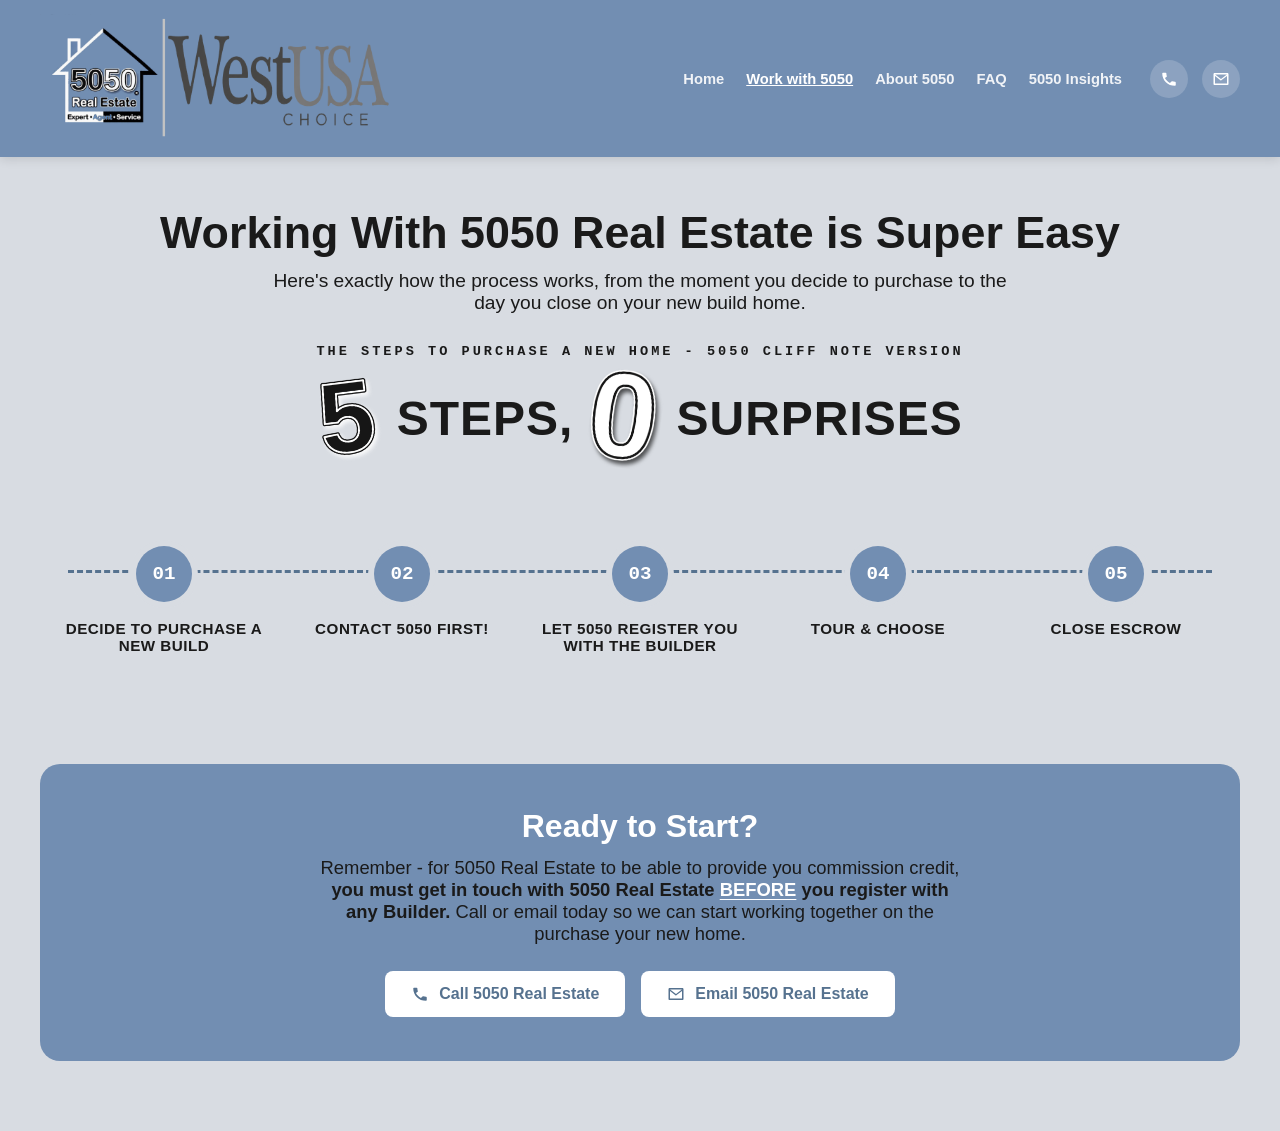
<file: work-with-5050.html>
<!DOCTYPE html>
<!DOCTYPE html>

<html lang="en">
<head>
<meta charset="utf-8"/>
<meta content="width=device-width, initial-scale=1.0" name="viewport"/>
<link href="style.css" rel="stylesheet"/>
<title>Working With 5050 Real Estate | Your New Home Buying Process | Phoenix, AZ</title>
<meta content="See exactly how the 5050 Real Estate process works, from deciding to buy to closing escrow with a commission credit back to you." name="description"/>
<link href="https://www.5050realestate.com/work-with-5050.html" rel="canonical"/>
<meta content="website" property="og:type"/>
<meta content="5050 Real Estate" property="og:site_name"/>
<meta content="Working With 5050 Real Estate | Your New Home Buying Process | Phoenix, AZ" property="og:title"/>
<meta content="See exactly how the 5050 Real Estate process works, from deciding to buy to closing escrow with a commission credit back to you." property="og:description"/>
<meta content="https://www.5050realestate.com/work-with-5050.html" property="og:url"/>
<meta content="https://www.5050realestate.com/assets/og-image.jpg" property="og:image"/>
<meta content="summary_large_image" name="twitter:card"/>
<meta content="Working With 5050 Real Estate | Your New Home Buying Process | Phoenix, AZ" name="twitter:title"/>
<meta content="See exactly how the 5050 Real Estate process works, from deciding to buy to closing escrow with a commission credit back to you." name="twitter:description"/>
<meta content="https://www.5050realestate.com/assets/og-image.jpg" name="twitter:image"/>
<style>
  /* ---------- TIMELINE (light) ---------- */
  .timeline-section {
    background: var(--page-bg);
    color: var(--ink);
    margin: 0;
    padding: 20px 40px 90px;
  }

  .timeline-inner {
    max-width: var(--max-width);
    margin: 0 auto;
  }

  .timeline-eyebrow {
    text-transform: uppercase;
    letter-spacing: 3px;
    font-size: 0.85rem;
    font-weight: 800;
    color: var(--ink);
    font-family: 'Courier New', monospace;
    display: block;
    text-align: center;
  }

  .timeline-title {
    margin-top: 14px;
    font-size: clamp(1.8rem, 4.5vw, 3rem);
    font-weight: 900;
    letter-spacing: 1px;
    text-transform: uppercase;
    color: var(--ink);
    text-align: center;
  }

  .title-digit {
    height: 1.7em;
    width: auto;
    vertical-align: middle;
    position: relative;
    top: -0.06em;
    margin: 0 0.04em;
  }

  .title-digit.digit-five {
    transform: rotate(-7deg);
  }

  .title-digit.digit-zero {
    height: 2.05em;
    transform: rotate(7deg);
  }

  .mobile-break {
    display: none;
  }

  .timeline-grid {
    position: relative;
    display: grid;
    grid-template-columns: repeat(5, 1fr);
    column-gap: 10px;
    margin-top: 70px;
    padding: 0 10px;
  }

  .timeline-grid::before {
    content: "";
    position: absolute;
    top: 28px;
    left: 28px;
    right: 28px;
    height: 0;
    border-top: 3px dashed var(--timeline-accent-dark);
    z-index: 0;
  }

  .timeline-step {
    position: relative;
    z-index: 1;
    display: flex;
    flex-direction: column;
    align-items: center;
    grid-row: 1;
    cursor: pointer;
    padding-top: 4px;
  }

  .timeline-num {
    width: 56px;
    height: 56px;
    border-radius: 50%;
    background: var(--brand-blue);
    color: var(--white);
    font-weight: 800;
    font-size: 1.2rem;
    display: flex;
    align-items: center;
    justify-content: center;
    font-family: 'Courier New', monospace;
    box-shadow: 0 0 0 6px var(--page-bg);
    transition: background 0.2s, color 0.2s, transform 0.2s;
  }

  .timeline-step.active-step .timeline-num {
    background: var(--white);
    color: var(--brand-blue-dark);
    transform: scale(1.08);
    box-shadow: 0 0 0 6px var(--page-bg), 0 6px 16px rgba(0,0,0,0.18);
  }

  .timeline-label {
    margin-top: 18px;
    font-weight: 800;
    font-size: clamp(0.72rem, 1.5vw, 0.95rem);
    text-transform: uppercase;
    letter-spacing: 0.5px;
    text-align: center;
    padding: 0 4px;
    color: var(--ink);
  }

  /* ---------- STEP DETAIL CARDS (hover reveal) ---------- */
  .step-card {
    grid-column: 1 / -1;
    grid-row: 2;
    background: #000000;
    border-radius: 18px;
    box-shadow: 0 10px 26px rgba(0,0,0,0.35);
    padding: 36px 40px;
    margin-top: 34px;
    display: none;
    gap: 26px;
  }

  .timeline-step.active-step + .step-card {
    display: flex;
  }

  .step-card-num {
    flex: 0 0 auto;
    width: 56px;
    height: 56px;
    border-radius: 50%;
    background: var(--white);
    color: var(--brand-blue-dark);
    font-weight: 800;
    font-size: 1.2rem;
    display: flex;
    align-items: center;
    justify-content: center;
    font-family: 'Courier New', monospace;
  }

  .step-card h2 {
    font-size: clamp(1.15rem, 2.4vw, 1.5rem);
    color: #9FBBDD;
    margin-bottom: 12px;
    font-weight: 800;
    line-height: 1.3;
  }

  .step-card p {
    font-size: 1rem;
    line-height: 1.7;
    color: #F0F0F0;
    margin-bottom: 12px;
  }

  .step-card p:last-child { margin-bottom: 0; }

  /* ---------- CTA page-specific overrides ---------- */
  .cta-box p {
    color: var(--ink);
  }

  .cta-before {
    color: var(--white);
    text-decoration: underline;
    text-underline-offset: 3px;
  }

  @media (max-width: 900px) {
    .mobile-break {
      display: block;
    }

    .timeline-section {
      padding: 16px 20px 56px;
    }

    .timeline-grid {
      grid-template-columns: repeat(3, 1fr);
      row-gap: 34px;
      column-gap: 14px;
      margin-top: 30px;
    }

    .timeline-grid::before {
      display: none;
    }

    .timeline-step {
      display: none; /* hide the circle+label timeline on mobile; cards are shown open instead */
    }

    .step-card {
      grid-column: 1 / -1 !important;
      grid-row: auto !important;
      flex-direction: column;
      padding: 28px 24px;
      order: 2;
      display: flex !important; /* always open on mobile so users can just scroll through all 5 steps */
    }
  }

  @media (max-width: 520px) {
    .timeline-grid {
      grid-template-columns: repeat(2, 1fr);
    }
  }
</style>
<meta content="index,follow,max-image-preview:large,max-snippet:-1,max-video-preview:-1" name="robots"/><meta content="#728EB2" name="theme-color"/><meta content="en_US" property="og:locale"/><meta content="image/jpeg" property="og:image:type"/><meta content="1200" property="og:image:width"/><meta content="630" property="og:image:height"/><meta content="5050 Real Estate — Phoenix, Arizona" property="og:image:alt"/><meta content="5050 Real Estate — Phoenix, Arizona" name="twitter:image:alt"/><script type="application/ld+json">{"@context":"https://schema.org","@graph":[{"@type":"RealEstateAgent","@id":"https://www.5050realestate.com/#organization","name":"5050 Real Estate","url":"https://www.5050realestate.com/","logo":{"@type":"ImageObject","url":"https://www.5050realestate.com/assets/header-badge.png","width":615,"height":280},"image":"https://www.5050realestate.com/assets/og-image.jpg","telephone":"+1-623-555-0150","email":"info@5050realestate.com","areaServed":{"@type":"Place","name":"Phoenix metropolitan area, Arizona"},"description":"5050 Real Estate represents buyers purchasing new construction homes in the Phoenix metro area and offers eligible buyers a commission credit at Close of Escrow."},{"@type":"WebSite","@id":"https://www.5050realestate.com/#website","url":"https://www.5050realestate.com/","name":"5050 Real Estate","publisher":{"@id":"https://www.5050realestate.com/#organization"},"inLanguage":"en-US"},{"@type":"WebPage","@id":"https://www.5050realestate.com/work-with-5050.html#webpage","url":"https://www.5050realestate.com/work-with-5050.html","name":"Working With 5050 Real Estate | Your New Home Buying Process | Phoenix, AZ","description":"See exactly how the 5050 Real Estate process works, from deciding to buy to closing escrow with a commission credit back to you.","isPartOf":{"@id":"https://www.5050realestate.com/#website"},"about":{"@id":"https://www.5050realestate.com/#organization"},"primaryImageOfPage":{"@type":"ImageObject","url":"https://www.5050realestate.com/assets/og-image.jpg","width":1200,"height":630},"inLanguage":"en-US"},{"@type":"BreadcrumbList","@id":"https://www.5050realestate.com/work-with-5050.html#breadcrumb","itemListElement":[{"@type":"ListItem","position":1,"name":"Home","item":"https://www.5050realestate.com/"},{"@type":"ListItem","position":2,"name":"Work with 5050","item":"https://www.5050realestate.com/work-with-5050.html"}]}]}</script></head>
<body><a class="skip-link" href="#main-content">Skip to main content</a>
<div class="header-wrap">
<header>
<div class="logo-block">
<picture><source srcset="assets/header-badge.webp" type="image/webp"/><img alt="5050 Real Estate, in partnership with WestUSA, Phoenix, Arizona" class="badge" decoding="async" height="280" src="assets/header-badge.png" width="615"/></picture>
</div>
<div class="header-right">
<nav aria-label="Primary">
<a href="index.html">Home</a>
<a aria-current="page" class="current" href="work-with-5050.html">Work with 5050</a>
<a href="about.html">About 5050</a>
<a href="faq.html">FAQ</a>
<a href="insights.html">5050 Insights</a>
</nav>
<div class="contact-icons">
<a aria-label="Call 5050 Real Estate" href="tel:+16235550150">
<svg viewBox="0 0 24 24"><path d="M6.6 10.8c1.4 2.8 3.8 5.1 6.6 6.6l2.2-2.2c.3-.3.7-.4 1-.2 1.1.4 2.3.6 3.6.6.6 0 1 .4 1 1V20c0 .6-.4 1-1 1C10.4 21 3 13.6 3 4.5c0-.6.4-1 1-1h3.5c.6 0 1 .4 1 1 0 1.3.2 2.5.6 3.6.1.4 0 .8-.2 1L6.6 10.8z"></path></svg>
</a>
<a aria-label="Email 5050 Real Estate" href="mailto:info@5050realestate.com">
<svg viewBox="0 0 24 24"><path d="M2 5.5C2 4.7 2.7 4 3.5 4h17c.8 0 1.5.7 1.5 1.5v13c0 .8-.7 1.5-1.5 1.5h-17c-.8 0-1.5-.7-1.5-1.5v-13zm2.1.5 7.9 6 7.9-6H4.1zM20 7.9l-7.6 5.8a1 1 0 0 1-1.2 0L4 7.9V18h16V7.9z"></path></svg>
</a>
</div>
<button aria-controls="mobile-nav" aria-expanded="false" aria-label="Open menu" class="menu-toggle" id="menu-toggle">
<svg id="menu-icon" viewBox="0 0 24 24"><path d="M3 6h18v2H3V6zm0 5h18v2H3v-2zm0 5h18v2H3v-2z"></path></svg>
</button>
</div>
</header>
<div class="mobile-nav" id="mobile-nav">
<nav aria-label="Mobile Primary">
<a href="index.html">Home</a>
<a aria-current="page" class="current" href="work-with-5050.html">Work with 5050</a>
<a href="about.html">About 5050</a>
<a href="faq.html">FAQ</a>
<a href="insights.html">5050 Insights</a>
</nav>
</div>
</div><main id="main-content"><section class="page-intro">
<h1>Working With<br class="mobile-break"/> 5050 Real Estate<br class="mobile-break"/> is Super Easy</h1>
<p>Here's exactly how the process works, from the moment you decide to purchase to the day you close on your new build home.</p>
</section><section class="timeline-section">
<div class="timeline-inner">
<span class="timeline-eyebrow">The Steps to Purchase a New Home - 5050 Cliff Note Version</span>
<h2 class="timeline-title"><picture><source srcset="assets/digit-5-black.webp" type="image/webp"/><img alt="Five" class="title-digit digit-five" decoding="async" height="300" src="assets/digit-5-black.png" width="226"/></picture> STEPS,<br class="mobile-break"/> <picture><source srcset="assets/digit-0-white.webp" type="image/webp"/><img alt="Zero" class="title-digit digit-zero" decoding="async" height="300" src="assets/digit-0-white.png" width="215"/></picture> SURPRISES</h2>
<div class="timeline-grid">
<div class="timeline-step" tabindex="0">
<div class="timeline-num">01</div>
<div class="timeline-label">Decide to Purchase a New Build</div>
</div>
<div class="step-card">
<div class="step-card-num">01</div>
<div>
<h2>You Decide to Purchase a New Build Home!</h2>
<p>You've searched homes online. You've crunched the numbers. You have made the decision to purchase a new home! Purchasing a new home is truly exciting. New construction homes are energy efficient and are pre-wired for all of today's smart technology. Everything in the home is shiny and brand new — purchasing a brand new home is an exciting new chapter.</p>
</div>
</div>
<div class="timeline-step" tabindex="0">
<div class="timeline-num">02</div>
<div class="timeline-label">Contact 5050 First!</div>
</div>
<div class="step-card">
<div class="step-card-num">02</div>
<div>
<h2>Make Contact With 5050 Real Estate Before You Register With the New Home Builder</h2>
<p>New builders offer commission to a real estate agent who brings a buyer to one of their communities for a home purchase. The most important part of the process is that the real estate agent must register the buyer <u>before</u> the buyer tours a model home on their own and registers themselves with the home builder.</p>
<p>If you, the buyer, were to register yourself first without the representation of a real estate agent, the builder will offer no commission on the home sale. Even if a real estate agent were to attempt to get involved in the transaction after the fact, the builder will still deny commission on the sale.</p>
<p>Therefore it is critical, important, and essential to connect with 5050 Real Estate first!</p>
</div>
</div>
<div class="timeline-step" tabindex="0">
<div class="timeline-num">03</div>
<div class="timeline-label">Let 5050 Register You With the Builder</div>
</div>
<div class="step-card">
<div class="step-card-num">03</div>
<div>
<h2>5050 Real Estate Will Register You With the New Home Builder</h2>
<p>Timing of registration is extremely important. A real estate agent must register you first with the home builder. If you, the buyer, register yourself online at a builder's website or in-person at a model home without the representation of a real estate agent, the new home builder will not offer a commission on the sale.</p>
<p>If you call 5050 Real Estate first, we will register you with the builder, either in-person at the model home or online (every builder has their own rules for registration). With a successful close of escrow, 5050 Real Estate will credit you, the buyer, 50% of the net commission at close of escrow — potentially lowering the overall cost of your new home by thousands of dollars.</p>
</div>
</div>
<div class="timeline-step" tabindex="0">
<div class="timeline-num">04</div>
<div class="timeline-label">Tour &amp; Choose</div>
</div>
<div class="step-card">
<div class="step-card-num">04</div>
<div>
<h2>Tour Model Homes and Decide on Your New Home and Lot</h2>
<p>This honestly is the best part of the process. Model homes are absolutely beautiful! You get to see all the wonderful homes with all the amazing amenities. When walking and touring a model home, you can actually picture yourself and/or your family living in the home. 5050 Real Estate can help you decide the best neighborhood for purchase and the best lot to select for your new home build.</p>
</div>
</div>
<div class="timeline-step" tabindex="0">
<div class="timeline-num">05</div>
<div class="timeline-label">Close Escrow</div>
</div>
<div class="step-card">
<div class="step-card-num">05</div>
<div>
<h2>Close Escrow on Your Beautiful New Home</h2>
<p>The date has finally arrived! Your new home is fully constructed and ready for move-in. It's time to sign all documents from the title company to officially make the new home yours. When you are reviewing your closing documentation, you'll happily see the commission credit from 5050 Real Estate which lowered the overall cost of your home.</p>
</div>
</div>
</div>
</div>
</section><section class="cta-section">
<div class="cta-box">
<h2>Ready to Start?</h2>
<p>Remember - for 5050 Real Estate to be able to provide you commission credit, <strong>you must get in touch with 5050 Real Estate <span class="cta-before">BEFORE</span> you register with any Builder.</strong> Call or email today so we can start working together on the purchase your new home.</p>
<div class="cta-buttons">
<a href="tel:+16235550150">
<svg viewBox="0 0 24 24"><path d="M6.6 10.8c1.4 2.8 3.8 5.1 6.6 6.6l2.2-2.2c.3-.3.7-.4 1-.2 1.1.4 2.3.6 3.6.6.6 0 1 .4 1 1V20c0 .6-.4 1-1 1C10.4 21 3 13.6 3 4.5c0-.6.4-1 1-1h3.5c.6 0 1 .4 1 1 0 1.3.2 2.5.6 3.6.1.4 0 .8-.2 1L6.6 10.8z"></path></svg>
        Call 5050 Real Estate
      </a>
<a href="mailto:info@5050realestate.com">
<svg viewBox="0 0 24 24"><path d="M2 5.5C2 4.7 2.7 4 3.5 4h17c.8 0 1.5.7 1.5 1.5v13c0 .8-.7 1.5-1.5 1.5h-17c-.8 0-1.5-.7-1.5-1.5v-13zm2.1.5 7.9 6 7.9-6H4.1zM20 7.9l-7.6 5.8a1 1 0 0 1-1.2 0L4 7.9V18h16V7.9z"></path></svg>
        Email 5050 Real Estate
      </a>
</div>
</div>
</section></main>





<script defer="" src="js/site.js"></script><script defer="" src="js/work-with-5050.js"></script></body>
</html>
</file>
<file: style.css>
/* ===========================================================
   5050 Real Estate — Shared Site Styles
   Used by: index.html, work-with-5050.html, about.html, faq.html
   Page-specific styles (hero, timeline, stats, FAQ accordion, etc.)
   remain in each page's own <style> block.
   =========================================================== */

:root {
  --brand-blue: #728EB2;
  --brand-blue-dark: #56728F;
  --headline-blue: #718EB0;
  --subtext-blue: #7A93B5;
  --timeline-accent-dark: #56728F;
  --cta-red: #C42A22;
  --cta-red-dark: #A32219;
  --ink: #1A1A1A;
  --white: #FFFFFF;
  --page-bg: #D8DCE2;
  --max-width: 1240px;
}

* { box-sizing: border-box; margin: 0; padding: 0; }

html {
  -webkit-text-size-adjust: 100%;
}

img {
  max-width: 100%;
}

.sr-only {
  position: absolute !important;
  width: 1px !important;
  height: 1px !important;
  padding: 0 !important;
  margin: -1px !important;
  overflow: hidden !important;
  clip: rect(0, 0, 0, 0) !important;
  white-space: nowrap !important;
  border: 0 !important;
}

.skip-link {
  position: fixed;
  top: 8px;
  left: 8px;
  z-index: 9999;
  transform: translateY(-150%);
  background: var(--white);
  color: var(--ink);
  padding: 10px 14px;
  border-radius: 6px;
  font-weight: 800;
}

.skip-link:focus {
  transform: translateY(0);
}

body {
  font-family: 'Segoe UI', Arial, Helvetica, sans-serif;
  color: var(--ink);
  background: var(--page-bg);
}

a { text-decoration: none; color: inherit; }

/* ---------- HEADER ---------- */
.header-wrap {
  padding: 0;
}

header {
  max-width: none;
  margin: 0;
  background: var(--brand-blue);
  border-radius: 0;
  display: flex;
  align-items: center;
  justify-content: space-between;
  padding: 14px 40px;
  box-shadow: 0 2px 10px rgba(0,0,0,0.12);
}

.logo-block img.badge {
  width: 360px;
  max-width: 38vw;
  height: auto;
  display: block;
}

.header-right {
  display: flex;
  align-items: center;
  gap: 28px;
}

nav {
  display: flex;
  gap: 22px;
  font-size: 0.92rem;
  font-weight: 700;
  color: var(--white);
  flex-wrap: wrap;
}

nav a { white-space: nowrap; opacity: 0.9; transition: opacity 0.2s; }
nav a:hover, nav a:focus-visible { opacity: 1; text-decoration: underline; }
nav a.current { text-decoration: underline; opacity: 1; }

.contact-icons {
  display: flex;
  gap: 14px;
}

.contact-icons a {
  width: 38px;
  height: 38px;
  border-radius: 50%;
  background: rgba(255,255,255,0.18);
  display: flex;
  align-items: center;
  justify-content: center;
  transition: background 0.2s;
}

.contact-icons a:hover, .contact-icons a:focus-visible {
  background: rgba(255,255,255,0.32);
}

.contact-icons svg {
  width: 18px;
  height: 18px;
  fill: var(--white);
}

.menu-toggle {
  display: none;
  width: 38px;
  height: 38px;
  border-radius: 50%;
  background: rgba(255,255,255,0.18);
  border: none;
  cursor: pointer;
  align-items: center;
  justify-content: center;
  transition: background 0.2s;
}

.menu-toggle:hover, .menu-toggle:focus-visible {
  background: rgba(255,255,255,0.32);
}

.menu-toggle svg {
  width: 20px;
  height: 20px;
  fill: var(--white);
}

.mobile-nav {
  display: none;
  background: var(--brand-blue-dark);
  overflow: hidden;
  max-height: 0;
  transition: max-height 0.25s ease;
}

.mobile-nav.open {
  max-height: 400px;
}

.mobile-nav nav {
  display: flex;
  flex-direction: column;
  gap: 0;
  padding: 6px 20px 14px;
}

.mobile-nav nav a {
  color: var(--white);
  font-weight: 700;
  font-size: 1rem;
  padding: 12px 4px;
  border-bottom: 1px solid rgba(255,255,255,0.15);
}

.mobile-nav nav a:last-child { border-bottom: none; }

/* ---------- PAGE INTRO (used by work-with-5050, about, faq) ---------- */
.page-intro {
  max-width: var(--max-width);
  margin: 0 auto;
  text-align: center;
  padding: 50px 20px 10px;
}

.page-intro h1 {
  font-size: clamp(2rem, 4.5vw, 2.8rem);
  color: var(--ink);
  font-weight: 800;
}

.page-intro p {
  margin-top: 12px;
  font-size: clamp(1rem, 2vw, 1.2rem);
  color: var(--ink);
  font-weight: 500;
  max-width: 760px;
  margin-left: auto;
  margin-right: auto;
}

/* ---------- CTA (used by work-with-5050, about, faq) ---------- */
.cta-section {
  max-width: var(--max-width);
  margin: 20px auto 70px;
  padding: 0 20px;
}

.cta-box {
  background: var(--brand-blue);
  color: var(--white);
  border-radius: 20px;
  padding: 44px 36px;
  text-align: center;
}

.cta-box h2 {
  font-size: clamp(1.4rem, 3vw, 2rem);
  font-weight: 800;
  margin-bottom: 12px;
}

.cta-box p {
  font-size: clamp(1rem, 1.8vw, 1.15rem);
  color: #EAF0F7;
  max-width: 640px;
  margin: 0 auto 26px;
}

.cta-buttons {
  display: flex;
  justify-content: center;
  gap: 16px;
  flex-wrap: wrap;
}

.cta-buttons a {
  display: inline-flex;
  align-items: center;
  gap: 10px;
  background: var(--white);
  color: var(--brand-blue-dark);
  font-weight: 800;
  padding: 14px 26px;
  border-radius: 8px;
  transition: transform 0.15s, box-shadow 0.15s;
}

.cta-buttons a:hover, .cta-buttons a:focus-visible {
  transform: translateY(-2px);
  box-shadow: 0 8px 18px rgba(0,0,0,0.18);
}

.cta-buttons svg {
  width: 18px;
  height: 18px;
  fill: var(--brand-blue-dark);
}

/* ---------- SHARED MOBILE HEADER RULES ---------- */
@media (max-width: 900px) {
  header {
    padding: 10px 16px;
  }
  .logo-block img.badge {
    width: 235px;
    max-width: 60vw;
    height: auto;
  }
  .header-right {
    gap: 10px;
  }
  nav { display: none; }
  .menu-toggle { display: flex; }
  .mobile-nav { display: block; }
}


@media (prefers-reduced-motion: reduce) {
  *, *::before, *::after {
    scroll-behavior: auto !important;
    transition-duration: 0.01ms !important;
    animation-duration: 0.01ms !important;
    animation-iteration-count: 1 !important;
  }
}
</file>
